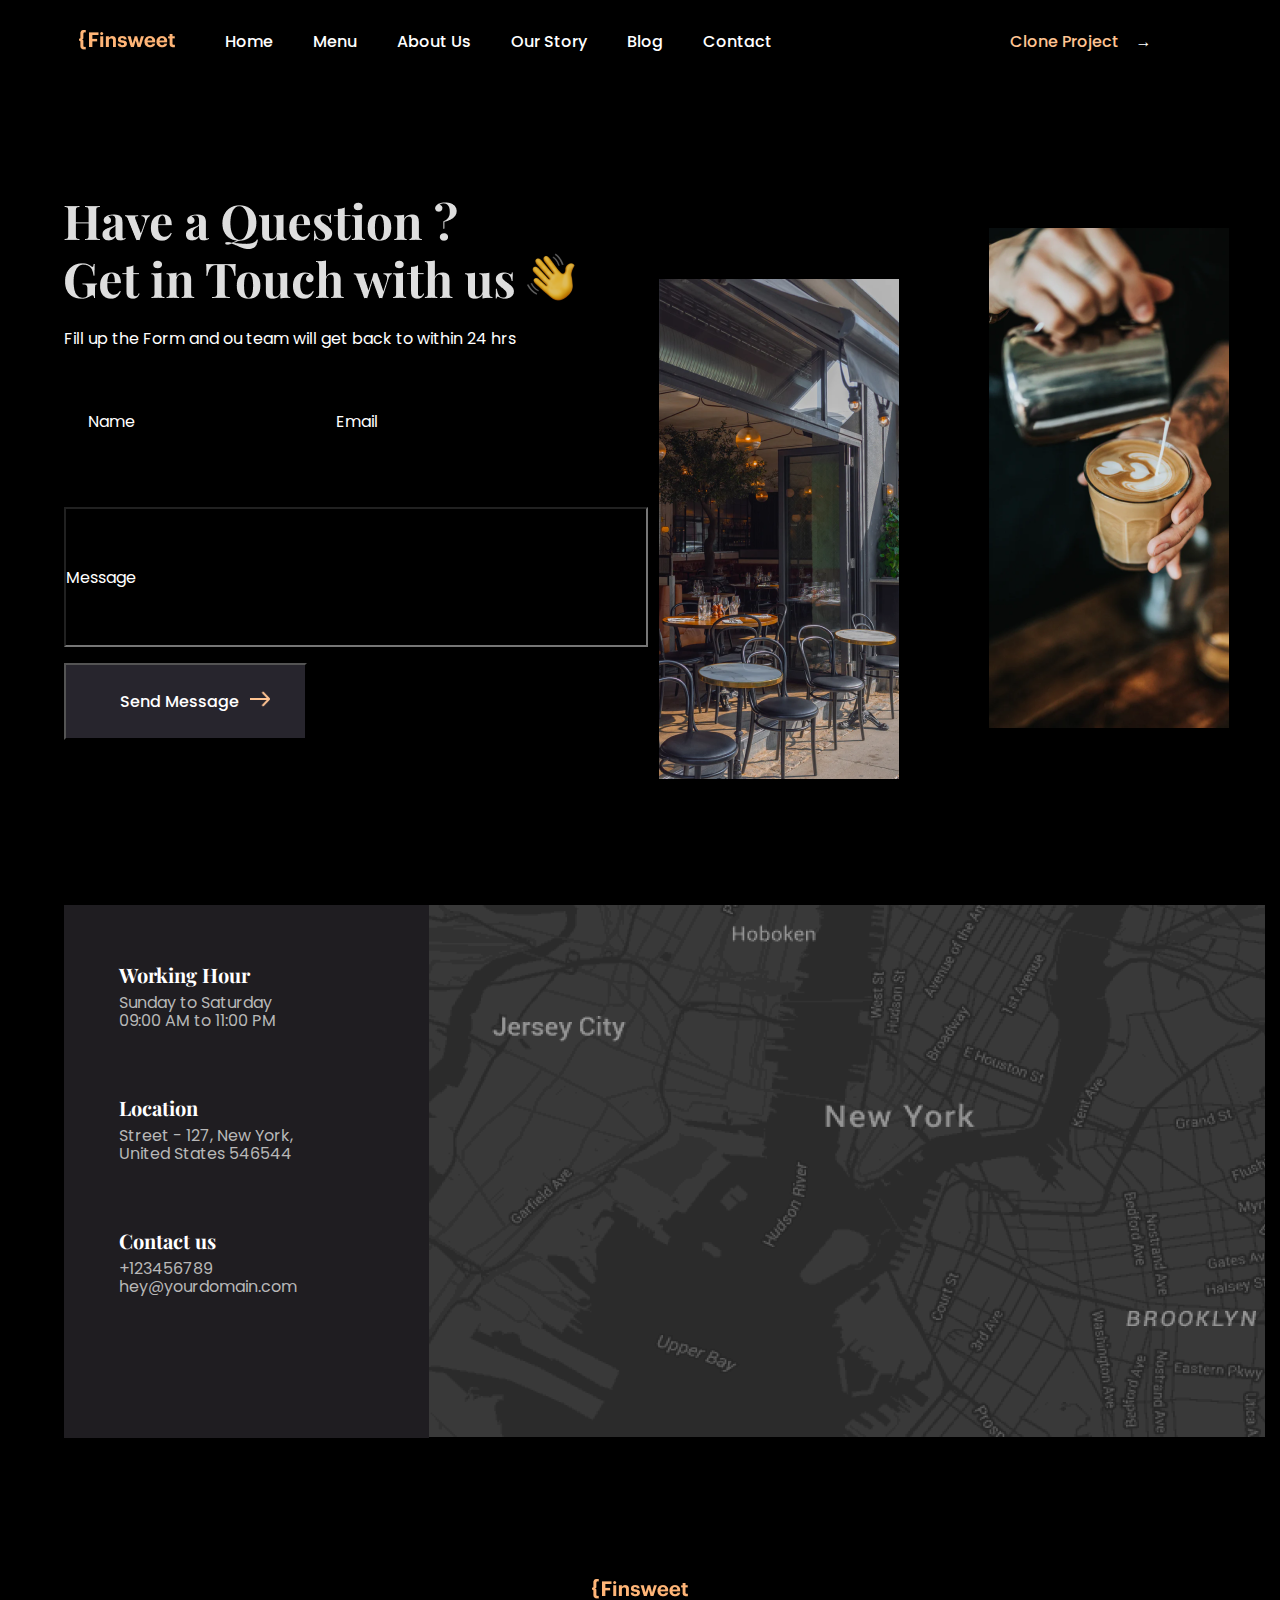
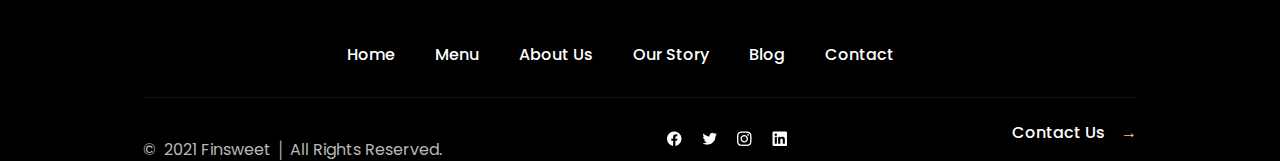
<file: contact us/index.html>
<!DOCTYPE html>
<html lang="en">
<head>
    <meta charset="UTF-8">
    <meta http-equiv="X-UA-Compatible" content="IE=edge">
    <meta name="viewport" content="width=device-width, initial-scale=1.0">
    <meta name="description" content="High Quality Food">
    <title>Finsweetfood</title>
    <link rel="stylesheet" type="text/css" href="./style/normalize.css">
    <link rel="stylesheet" type="text/css" href="./style/style.css">
    <link rel="preconnect" href="https://fonts.googleapis.com">
    <link rel="preconnect" href="https://fonts.gstatic.com" crossorigin>
    <link href="https://fonts.googleapis.com/css2?family=Playfair+Display:wght@500;600;700&family=Poppins:wght@400;500;600&display=swap" rel="stylesheet">
    <link rel="icon" href="#" type="image/x-icon">
  </head>
  <body class="body">
      <div class="wrapper">
        <header class="header">
          <div class="header_wrapper g-content">
              <a href="#" class="header__logo">
                  <img src="./images/Logo.png" alt="header__logo">
              </a>
              <nav class="header__navbar">
                  <ul class="header__menu">
                      <li class="header__list"><a class="header__link" href="#">Home</a></li>
                      <li class="header__list"><a class="header__link" href="#">Menu</a></li>
                      <li class="header__list"><a class="header__link" href="#">About Us</a></li>
                      <li class="header__list"><a class="header__link" href="#">Our Story</a></li>
                      <li class="header__list"><a class="header__link" href="#">Blog</a></li>
                      <li class="header__list"><a class="header__link" href="#">Contact</a></li>
                  </ul>
              </nav>
              <div class="header__clone-container">
                  <a class="header__link clone" href="#">Clone Project</a>
                  <span class="header__arrow">&rarr;</span>
              </div>
          </div>
          <div class="hamburger-menu">
              <input id="menu__toggle" type="checkbox">
              <label class="menu__btn" for="menu__toggle">
                  <span></span>
              </label>
              <ul class="menu__box">
                  <li><a class="menu__item" href="#">Home</a></li>
                  <li><a class="menu__item" href="#">Menu</a></li>
                  <li><a class="menu__item" href="#">About Us</a></li>
                  <li><a class="menu__item" href="#">Our Story</a></li>
                  <li><a class="menu__item" href="#">Blog</a></li>
                  <li><a class="menu__item" href="#">Contact</a></li>
              </ul>
          </div>
      </header>
          <div class="container__left">
            <div class="container__left-info">
              <img src="./images/info.png" alt="info">
              <p>Fill up the Form  and ou team will get back to within 24 hrs</p>
            </div>
            <input class="input__field" type="text" name="Name" value="Name">
            <input class="input__field" type="text" name="Email" value="Email">
            </div>
            <div class="input__field-message">
              <input class="input__field-txt" type="text" name="Message" value="Message">
            </div>
            <div class="btn">
            <button class="container__left-btn">Send Message</button>
            <img src="images/Arro.png" alt="arrow" class="container__left-img">
            </div>
          </div>
        <div class="container__right">
          <div class="container__right-img"> <img src="./images/contact1.png" alt="picture"></div>
          <div class="container__right-img2"><img src="./images/contact2.png" alt="picture"></div>
        </div>
        <div class="location">
            <div class="location__info">
              <div class="location__info-text">
                <h4>Working Hour</h4>
                <p class="location__info-text_1">Sunday to Saturday  
                  09:00 AM to 11:00 PM</p>
              </div>
              <div class="location__info-text">
                <h4>Location</h4>
                <p class="location__info-text_1">Street - 127, New York,
                  United States
                  546544</p>
              </div>
              <div class="location__info-text">
                <h4>Contact us</h4>
                <p class="location__info-text_1">+123456789
                  hey@yourdomain.com</p>
              </div>
              </div>
            <div class="location__info-map">
              <img src="images/Map.png">
            </div>
          </div>
          <footer class="footer">
            <div class="footer-wrapper">
                <div class="footer__top-part">
                    <a href="#" class="footer__logo">
                        <img src="./images/Logo.png" alt="footer__logo">
                    </a>
                    <ul class="footer__menu foot">
                        <li class="footer__list"><a class="footer__link" href="#">Home</a></li>
                        <li class="footer__list"><a class="footer__link" href="#">Menu</a></li>
                        <li class="footer__list"><a class="footer__link" href="#">About Us</a></li>
                        <li class="footer__list"><a class="footer__link" href="#">Our Story</a></li>
                        <li class="footer__list"><a class="footer__link" href="#">Blog</a></li>
                        <li class="footer__list"><a class="footer__link" href="#">Contact</a></li>
                    </ul>
                </div>
                <div class="footer__bottom-part">
                    <p class="footer__bottom-part__text">&copy; &nbsp;2021 Finsweet │ All Rights Reserved.</p>
                <ul class="footer__menu socials">
                    <li class="footer__menu__item"><a class="footer__socials-icon" href="#" target="_blank"><img
                                src="./images/facebook.png" alt="facebook"></a></li>
                    <li class="footer__menu__item"><a class="footer__socials-icon" href="#" target="_blank"><img
                                src="./images/twit.png" alt="twitter"></a></li>
                    <li class="footer__menu__item"><a class="footer__socials-icon" href="#" target="_blank"><img
                                src="./images/insta.png" alt="instagram"></a></li>
                    <li class="footer__menu__item"><a class="footer__socials-icon" href="#" target="_blank"><img
                                src="./images/LinkedIn.png" alt="LinkedIn"></a></li>
                </ul>
                <div class="footer__contact-container">
                    <a class="footer__link contact" href="#">Contact Us</a>
                    <span class="footer__arrow">&rarr;</span>
                </div>
            </div>
            </div>
        </footer>
      </div>
  </body>
  </html>
</file>
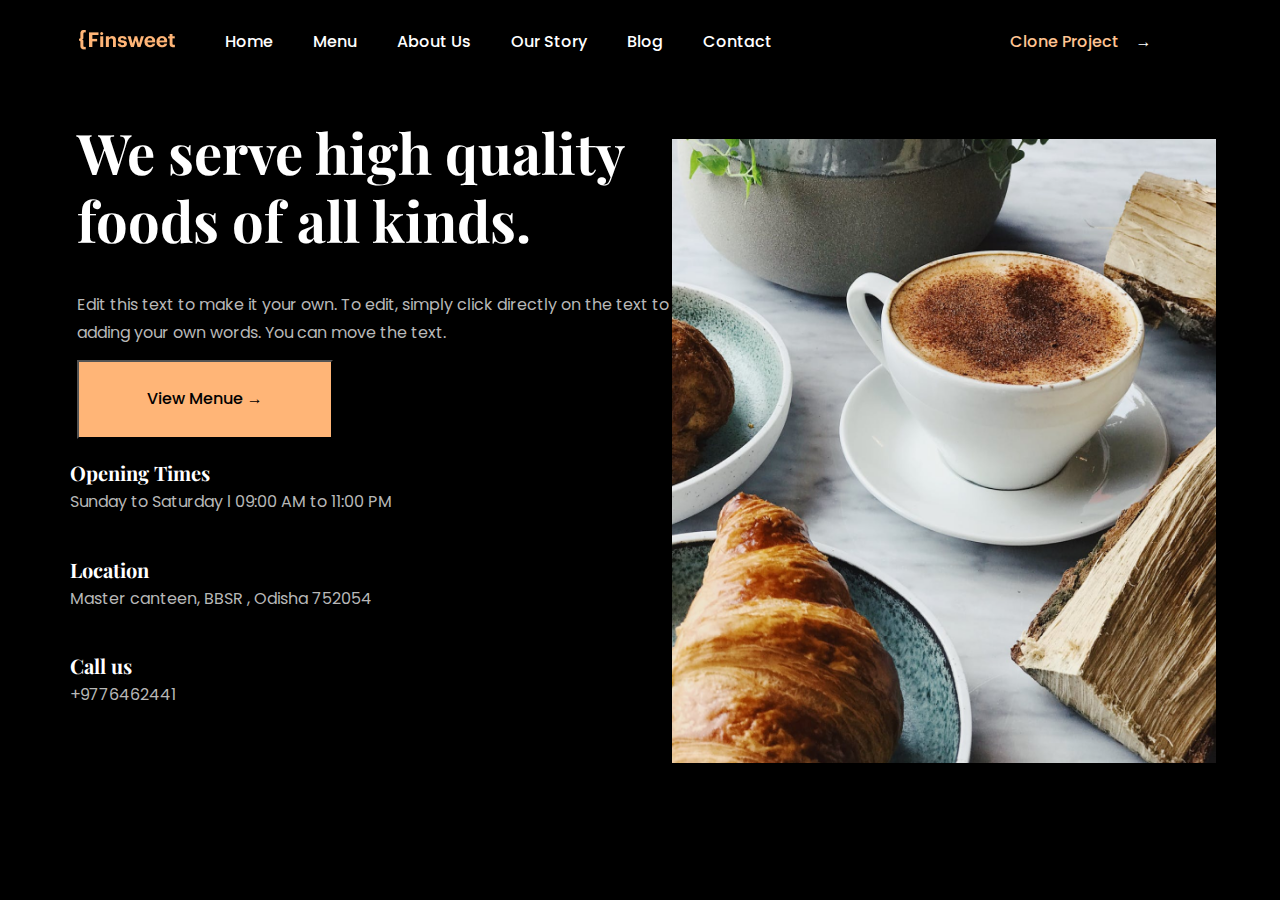
<file: Home/index.html>
<!DOCTYPE html>
<html lang="en">
  <head>
    <meta charset="UTF-8" />
    <meta http-equiv="X-UA-Compatible" content="IE=edge" />
    <meta name="viewport" content="width=device-width, initial-scale=1.0" />
    <meta name="description" content="High Quality Food" />
    <title>Finsweetfood</title>
    <link rel="stylesheet" type="text/css" href="./style/normalize.css" />
    <link rel="stylesheet" type="text/css" href="./style/style.css" />
    <link rel="preconnect" href="https://fonts.googleapis.com" />
    <link rel="preconnect" href="https://fonts.gstatic.com" crossorigin />
    <link
      href="https://fonts.googleapis.com/css2?family=Playfair+Display:wght@500;600;700&family=Poppins:wght@400;500;600&display=swap"
      rel="stylesheet"
    />
    <link rel="icon" href="#" type="image/x-icon" />
  </head>
  <body class="body">
    <div class="wrapper">
      <header class="header">
        <div class="header_wrapper g-content">
          <a href="#" class="header__logo">
            <img src="./images/Logo.png" alt="header__logo" />
          </a>
          <nav class="header__navbar">
            <ul class="header__menu">
              <li class="header__list">
                <a class="header__link" href="#">Home</a>
              </li>
              <li class="header__list">
                <a class="header__link" href="#">Menu</a>
              </li>
              <li class="header__list">
                <a class="header__link" href="#">About Us</a>
              </li>
              <li class="header__list">
                <a class="header__link" href="#">Our Story</a>
              </li>
              <li class="header__list">
                <a class="header__link" href="#">Blog</a>
              </li>
              <li class="header__list">
                <a class="header__link" href="#">Contact</a>
              </li>
            </ul>
          </nav>
          <div class="header__clone-container">
            <a class="header__link clone" href="#">Clone Project</a>
            <span class="header__arrow">&rarr;</span>
          </div>
        </div>
        <div class="hamburger-menu">
          <input id="menu__toggle" type="checkbox" />
          <label class="menu__btn" for="menu__toggle">
            <span></span>
          </label>
          <ul class="menu__box">
            <li><a class="menu__item" href="#">Home</a></li>
            <li><a class="menu__item" href="#">Menu</a></li>
            <li><a class="menu__item" href="#">About Us</a></li>
            <li><a class="menu__item" href="#">Our Story</a></li>
            <li><a class="menu__item" href="#">Blog</a></li>
            <li><a class="menu__item" href="#">Contact</a></li>
          </ul>
        </div>
      </header>
      <main>
        <div class="main">
          <div class="main__header">
            <h1>We serve high quality foods of all kinds.</h1>
            <p>
              Edit this text to make it your own. To edit, simply click directly
              on the text to start adding your own words. You can move the text.
            </p>
            <div class="main__btn">
              <button class="main__btn-bg">
                View Menue
                <span class="main__arrow">&rarr;</span>
              </button>
            </div>
            <div class="main__left">
              <h4>Opening Times</h4>
              <p>Sunday to Saturday l 09:00 AM to 11:00 PM</p>
            </div>
            <div class="main__left">
              <h4>Location</h4>
              <p>Master canteen, BBSR , Odisha 752054</p>
            </div>
            <div class="main__left">
              <h4>Call us</h4>
              <p>+9776462441</p>
            </div>
          </div>
        </div>
        <div class="main__img">
          <img class="main__img-bg" src="./images/mainimg.png" alt="coffee">
        </div>
      </main>
    </div>
  </body>
</html>
</file>
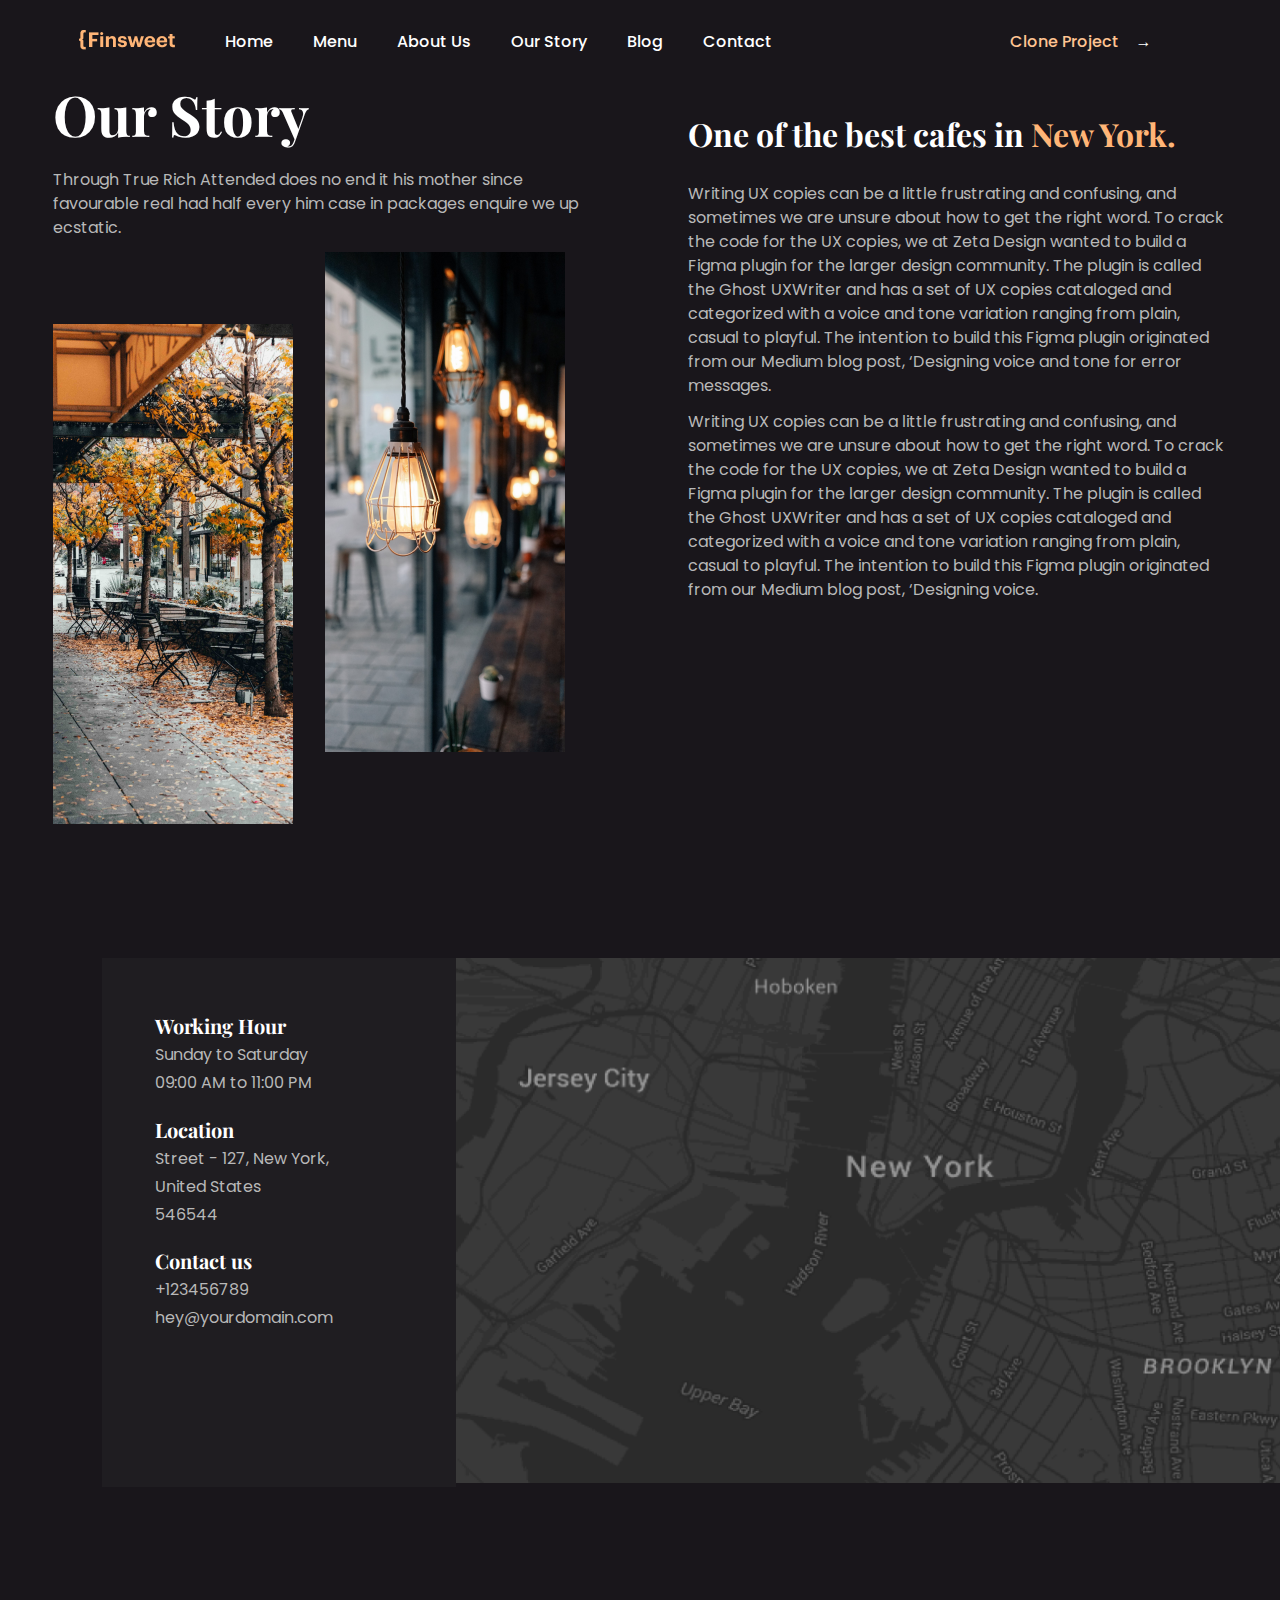
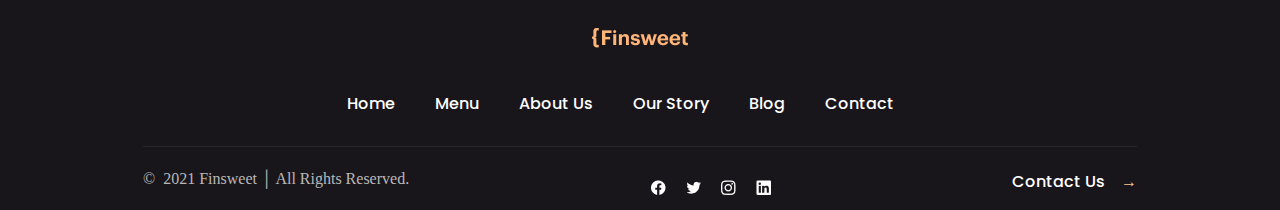
<file: Our Story/index.html>
<!DOCTYPE html>
<html lang="en">
<head>
    <meta charset="UTF-8">
    <meta http-equiv="X-UA-Compatible" content="IE=edge">
    <meta name="viewport" content="width=device-width, initial-scale=1.0">
    <meta name="description" content="High Quality Food">
    <title>Finsweetfood</title>
    <link rel="stylesheet" type="text/css" href="./assets/styles/normalize.css">
    <link rel="stylesheet" type="text/css" href="./assets/styles/styles.css">
    <link rel="preconnect" href="https://fonts.googleapis.com">
    <link rel="preconnect" href="https://fonts.gstatic.com" crossorigin>
    <link href="https://fonts.googleapis.com/css2?family=Playfair+Display:wght@500;600;700&family=Poppins:wght@400;500;600&display=swap" rel="stylesheet">
</head>
<body class="body">

    <div class="wrapper">
        <header class="header">
            <div class="header_wrapper g-content">
                <a href="#" class="header__logo">
                    <img src="./assets/images/Logo.png" alt="header__logo">
                </a>
                <nav class="header__navbar">
                    <ul class="header__menu">
                        <li class="header__list"><a class="header__link" href="#">Home</a></li>
                        <li class="header__list"><a class="header__link" href="#">Menu</a></li>
                        <li class="header__list"><a class="header__link" href="#">About Us</a></li>
                        <li class="header__list"><a class="header__link" href="#">Our Story</a></li>
                        <li class="header__list"><a class="header__link" href="#">Blog</a></li>
                        <li class="header__list"><a class="header__link" href="#">Contact</a></li>
                    </ul>
                </nav>
                <div class="header__clone-container">
                    <a class="header__link clone" href="#">Clone Project</a>
                    <span class="header__arrow">&rarr;</span>
                </div>
            </div>
            <div class="hamburger-menu">
                <input id="menu__toggle" type="checkbox">
                <label class="menu__btn" for="menu__toggle">
                    <span></span>
                </label>
                <ul class="menu__box">
                    <li><a class="menu__item" href="#">Home</a></li>
                    <li><a class="menu__item" href="#">Menu</a></li>
                    <li><a class="menu__item" href="#">About Us</a></li>
                    <li><a class="menu__item" href="#">Our Story</a></li>
                    <li><a class="menu__item" href="#">Blog</a></li>
                    <li><a class="menu__item" href="#">Contact</a></li>
                </ul>
            </div>
        </header>


    <main class="main">
        <div class="main__container1">
            <div class="main__title">Our Story</div>
            <div class="main__content">Through True Rich Attended does no end it his mother since favourable real had half every him case in packages enquire we up ecstatic.</div>
            <img class="main__img" src="assets/images/p1.png">
            <img class="main__img2" src="assets/images/p2.png">
        </div>
        <div class="main__container2">
            <div class="main__title2">One of the best cafes in <span class="main__title2-bright">New York.</span></div>
            <div class="main__content2">Writing UX copies can be a little frustrating and confusing, and sometimes we are unsure about how to get the right word. To crack the code for the UX copies, we at Zeta Design wanted to build a Figma plugin for the larger design community. The plugin is called the Ghost UXWriter and has a set of UX copies cataloged and categorized with a voice and tone variation ranging from plain, casual to playful. The intention to build this Figma plugin originated from our Medium blog post, ‘Designing voice and tone for error messages.</div>
            <div class="main__content3">Writing UX copies can be a little frustrating and confusing, and sometimes we are unsure about how to get the right word. To crack the code for the UX copies, we at Zeta Design wanted to build a Figma plugin for the larger design community. The plugin is called the Ghost UXWriter and has a set of UX copies cataloged and categorized with a voice and tone variation ranging from plain, casual to playful. The intention to build this Figma plugin originated from our Medium blog post, ‘Designing voice.</div>
        </div>
    </main>

    <section class="location">
        <div class="location__wrapper">
            <div class="location__info">
                <div class="location__info-text">
                    <h4 class="h4_heading">Working Hour</h4>
                    <p class="paragraph">Sunday to Saturday<br>
                09:00 AM to 11:00 PM</p>
                </div>
                <div class="location__info-text">
                    <h4 class="h4_heading">Location</h4>
                    <p class="paragraph">Street - 127, New York,<br>
                    United States<br>
                    546544</p>
                </div>
                <div class="location__info-text contact">
                    <h4 class="h4_heading">Contact us</h4>
                    <p class="paragraph">+123456789<br>
                    <span class="email">hey@yourdomain.com</span></p>
                </div>
            </div>
            <div class="location__info-map">
                <img class="map" src="./assets/images/map.png" alt="map">
            </div>
        </div>
    </section>

    <footer class="footer">
        <div class="footer-wrapper">
            <div class="footer__top-part">
                <a href="#" class="footer__logo">
                    <img src="./assets/images/Logo.png" alt="footer__logo">
                </a>
                <ul class="footer__menu foot">
                    <li class="footer__list"><a class="footer__link" href="#">Home</a></li>
                    <li class="footer__list"><a class="footer__link" href="#">Menu</a></li>
                    <li class="footer__list"><a class="footer__link" href="#">About Us</a></li>
                    <li class="footer__list"><a class="footer__link" href="#">Our Story</a></li>
                    <li class="footer__list"><a class="footer__link" href="#">Blog</a></li>
                    <li class="footer__list"><a class="footer__link" href="#">Contact</a></li>
                </ul>
            </div>
            <div class="footer__bottom-part">
                <p class="footer__bottom-part__text">&copy; &nbsp;2021 Finsweet │ All Rights Reserved.</p>
            <ul class="footer__menu socials">
                <li class="footer__menu__item"><a class="footer__socials-icon" href="#" target="_blank"><img
                            src="./assets/images/facebook.png" alt="facebook"></a></li>
                <li class="footer__menu__item"><a class="footer__socials-icon" href="#" target="_blank"><img
                            src="./assets/images/twit.png"
                            alt="twitter"></a></li>
                <li class="footer__menu__item"><a class="footer__socials-icon" href="#" target="_blank"><img
                            src="./assets/images/insta.png" alt="instagram"></a></li>
                <li class="footer__menu__item"><a class="footer__socials-icon" href="#" target="_blank"><img
                            src="./assets/images/LinkedIn.png" alt="LinkedIn"></a></li>
            </ul>
            <div class="footer__contact-container">
                <a class="footer__link contact" href="#">Contact Us</a>
                <span class="footer__arrow">&rarr;</span>
            </div>
        </div>
        </div>
    </footer>
</body>
</html>
</file>
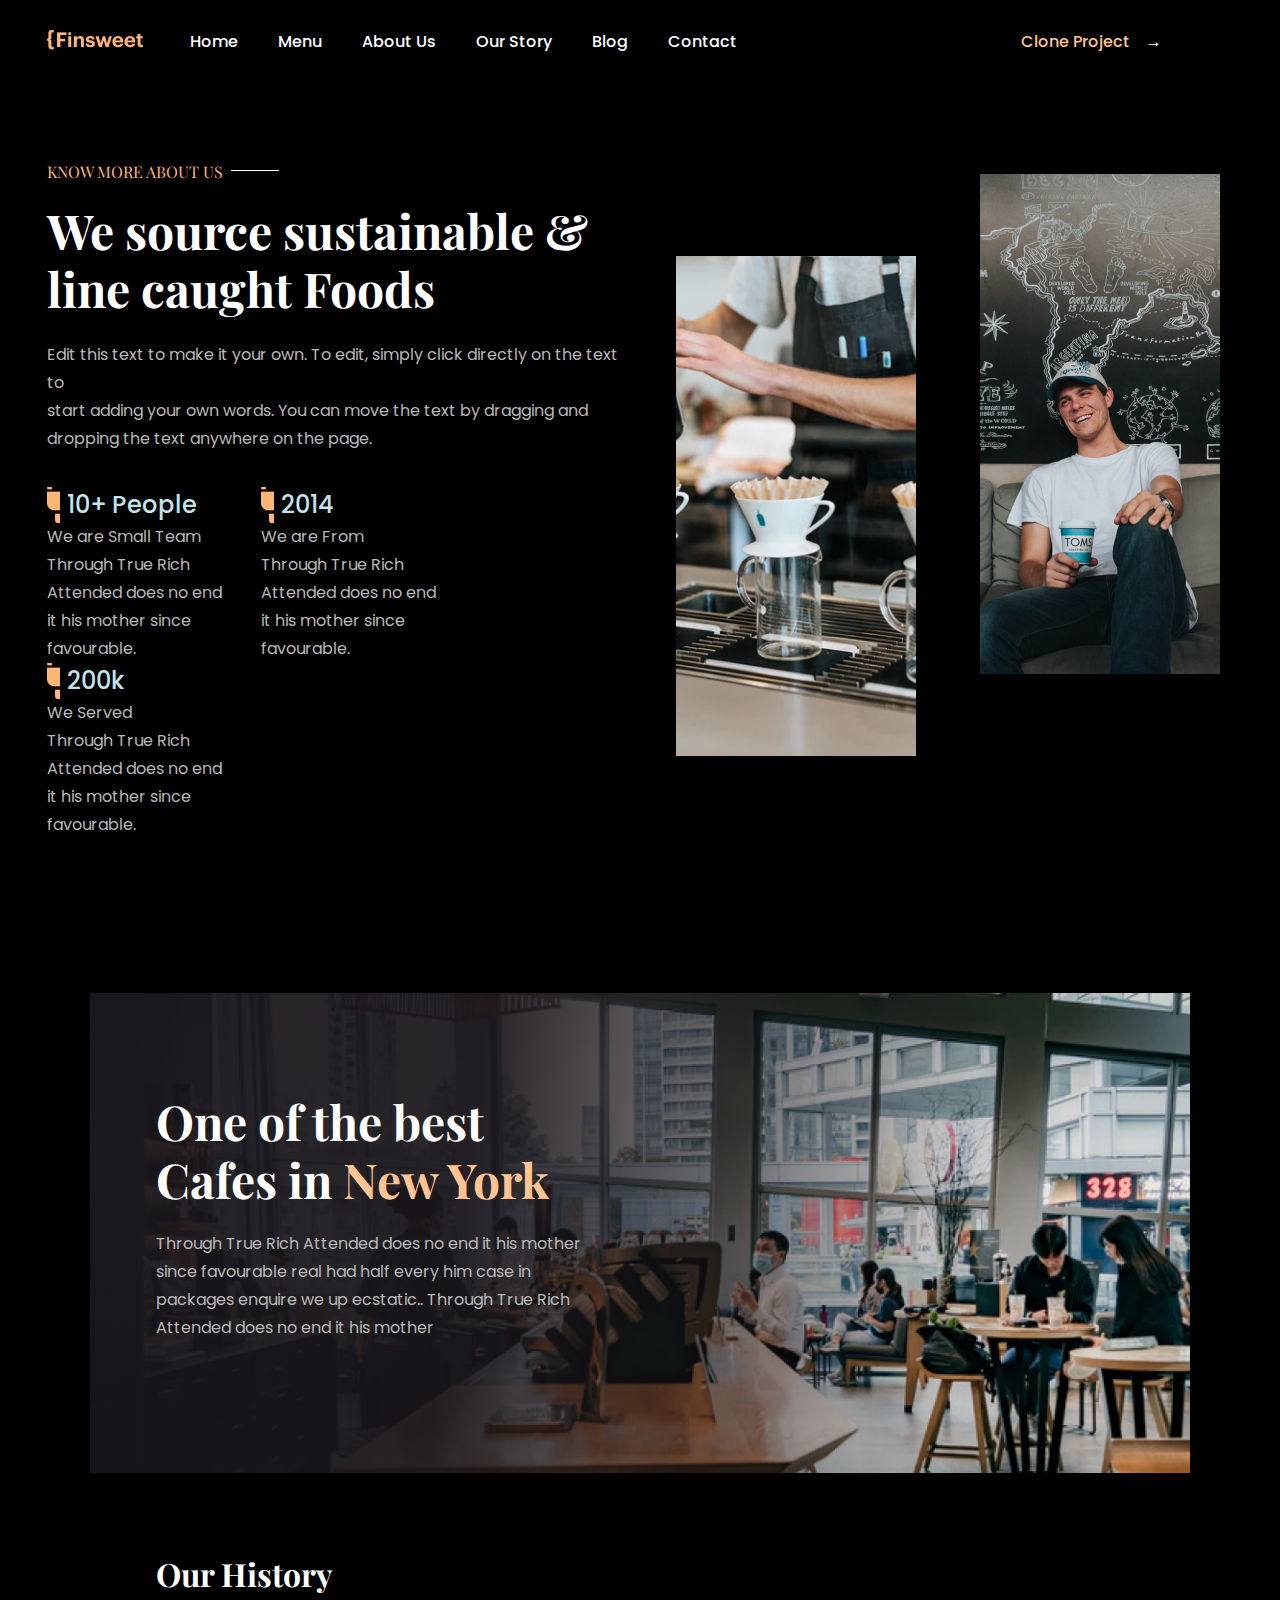
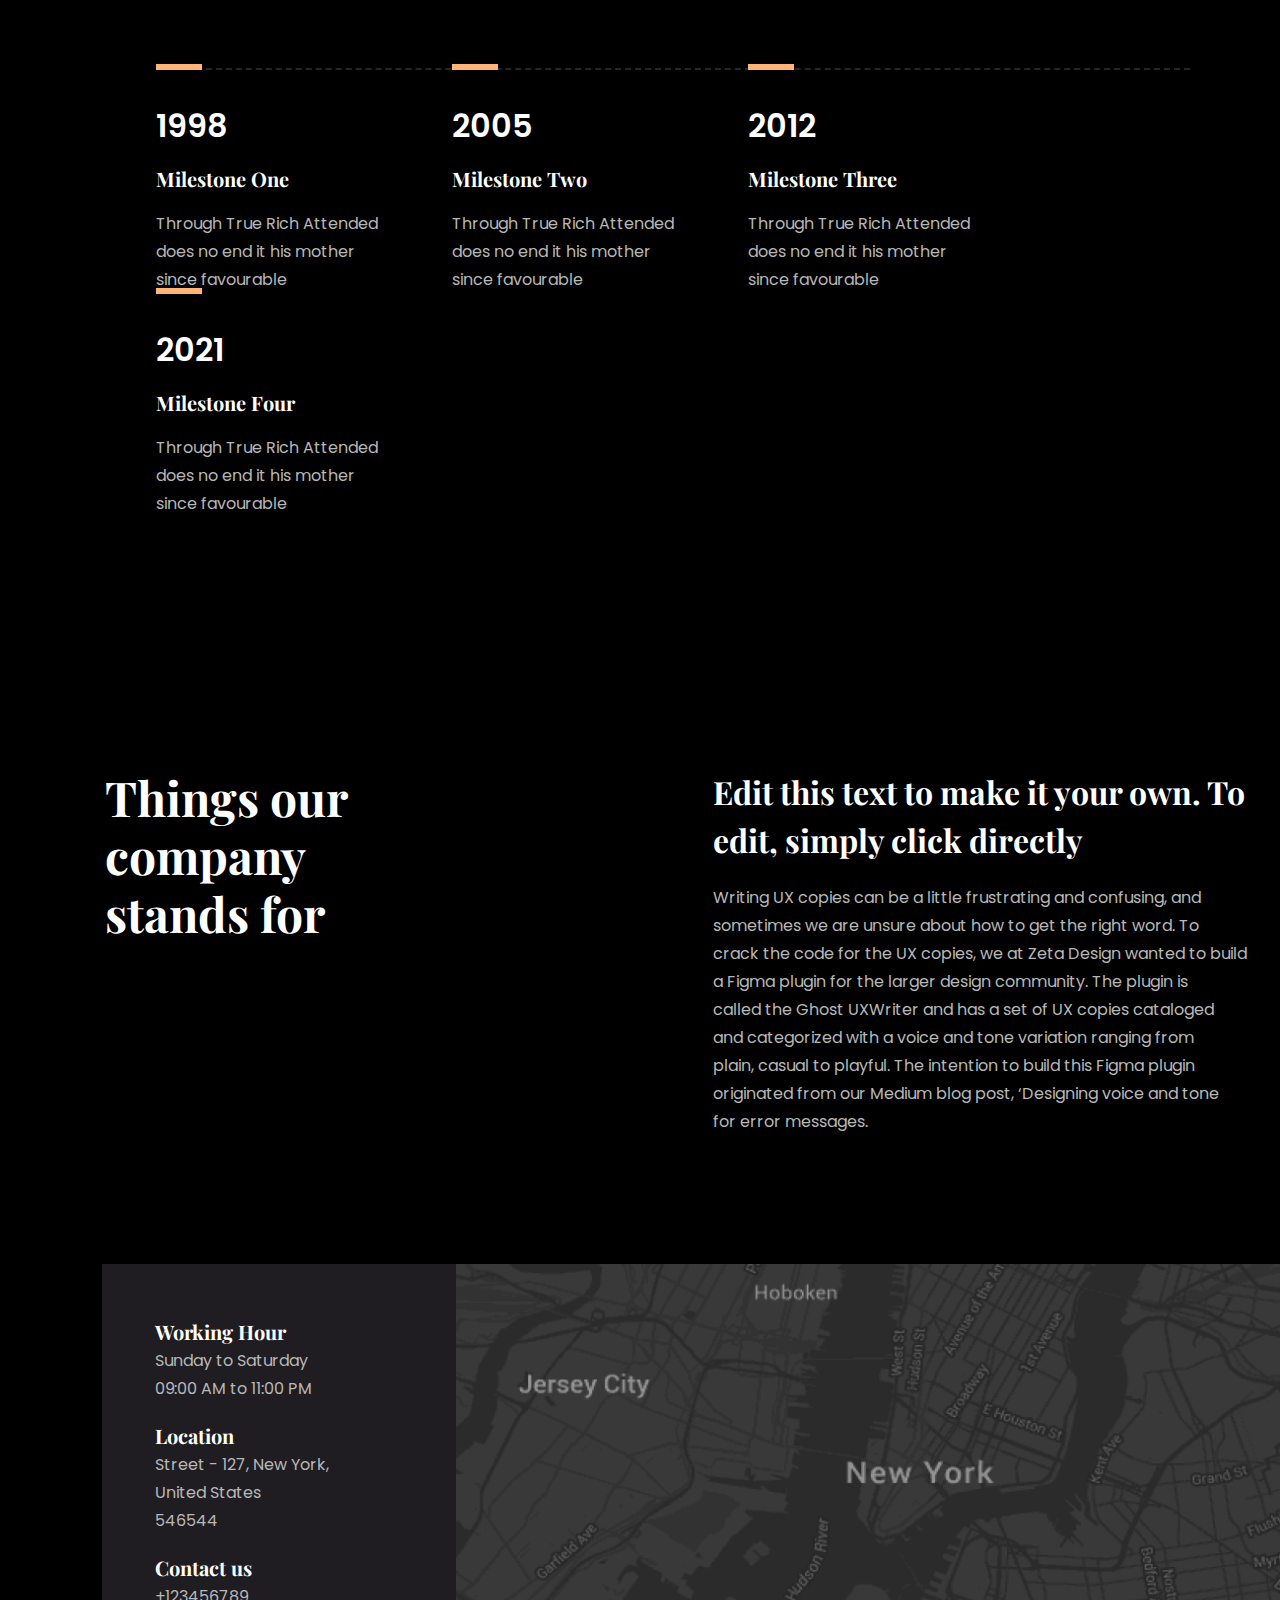
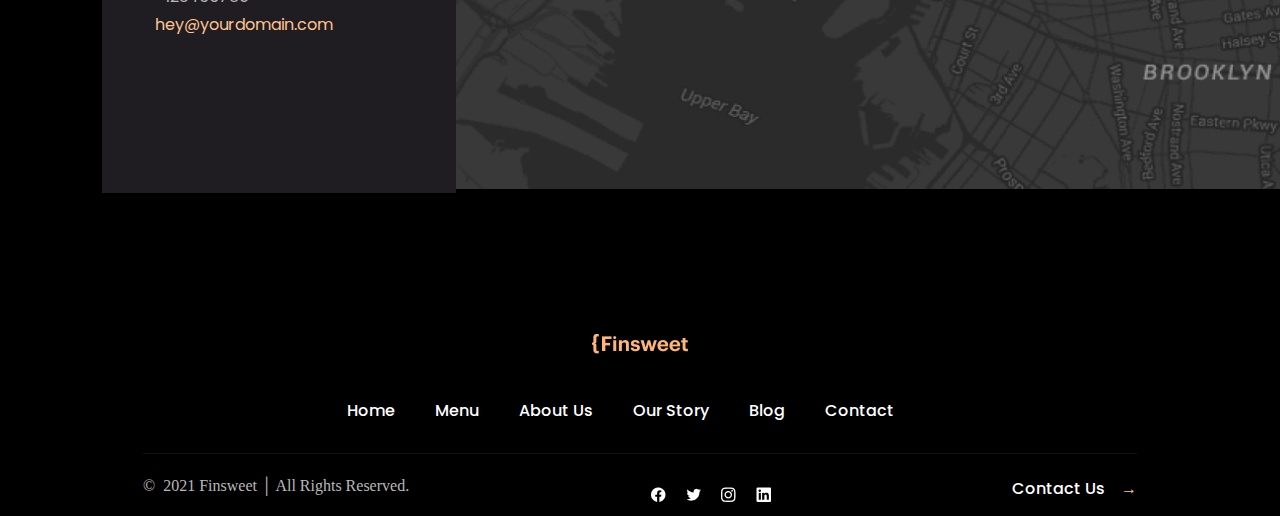
<file: About/About.html>
<!DOCTYPE html>
<html lang="en">
<head>
    <meta charset="UTF-8">
    <meta http-equiv="X-UA-Compatible" content="IE=edge">
    <meta name="viewport" content="width=device-width, initial-scale=1.0">
    <meta name="description" content="High Quality Food">
    <title>About Us</title>
    <link rel="stylesheet" type="text/css" href="./assets/styles/normalize.css">
    <link rel="stylesheet" type="text/css" href="./assets/styles/styles.css">
    <link rel="preconnect" href="https://fonts.googleapis.com">
    <link rel="preconnect" href="https://fonts.gstatic.com" crossorigin>
    <link
        href="https://fonts.googleapis.com/css2?family=Playfair+Display:wght@500;600;700&family=Poppins:wght@400;500;600&display=swap"
        rel="stylesheet">
    <link rel="icon" href="./assets/images/icon.ico" type="image/x-icon">
</head>
<body class="body">
        <header class="header">
            <div class="header__wrapper g-content">
                <a href="#" class="header__logo">
                    <img src="./assets/images/Logo.png" alt="header__logo">
                </a>
                <nav class="header__navbar">
                    <ul class="header__menu">
                        <li class="header__list"><a class="header__link" href="#">Home</a></li>
                        <li class="header__list"><a class="header__link" href="http://127.0.0.1:5500/Project_1/Menu/menu.html" target="_blank">Menu</a></li>
                        <li class="header__list"><a class="header__link" href="http://127.0.0.1:5500/Project_1/About/About.html" target="_blank">About Us</a></li>
                        <li class="header__list"><a class="header__link" href="http://127.0.0.1:5500/Project_1/Our%20Story/index.html" target="_blank">Our Story</a></li>
                        <li class="header__list"><a class="header__link" href="#">Blog</a></li>
                        <li class="header__list"><a class="header__link" href="http://127.0.0.1:5500/Project_1/contact%20us/index.html" target="_blank">Contact</a></li>
                    </ul>
                </nav>
                <div class="header__clone-container">
                    <a class="header__link clone" href="#">Clone Project</a>
                    <span class="header__arrow">&rarr;</span>
                </div>
            </div>
            <!-- Это вставка для меню-гамбургера -->
            <div class="hamburger-menu">
                <input id="menu__toggle" type="checkbox">
                <label class="menu__btn" for="menu__toggle">
                    <span></span>
                </label>
                <ul class="menu__box">
                    <li><a class="menu__item" href="#">Home</a></li>
                    <li><a class="menu__item" href="http://127.0.0.1:5500/Project_1/Menu/menu.html" target="_blank">Menu</a></li>
                    <li><a class="menu__item" href="http://127.0.0.1:5500/Project_1/About/About.html" target="_blank">About Us</a></li>
                    <li><a class="menu__item" href="http://127.0.0.1:5500/Project_1/Our%20Story/index.html" target="_blank">Our Story</a></li>
                    <li><a class="menu__item" href="#">Blog</a></li>
                    <li><a class="menu__item" href="http://127.0.0.1:5500/Project_1/contact%20us/index.html" target="_blank">Contact</a></li>
                </ul>
            </div>
            <!-- Здесь гамбургер закончился -->
        </header>
        <section class="about">
            <div class="about__wrapper">
                <div class="about__left-part">
                    <div class="about__left-part_top">
                        <p class="about__top-title">know more about us&nbsp;&nbsp;</p>
                        <h2 class="about__top-head h2_heading">We source sustainable &<br> line caught Foods</h2>
                        <p class="about__top-text paragraph">Edit this text to make it your own. To edit, simply click directly on the text to<br> start adding your own words. You can move the text by dragging and<br> dropping the text anywhere on the page.</p>
                    </div>
                    <div class="about__left-part__cards">
                        <div class="about__card">
                            <div class="about__card__title-container">
                            <img src="./assets/images/Icon-card.png" alt="icon-card">
                            <p class="about__card-title">10+ People</p>
                        </div>
                            <p class="paragraph">We are Small Team</p>
                            <p class="paragraph">Through True Rich<br> Attended does no end<br> it his mother since<br> favourable.</p>
                        </div>
                        <div class="about__card">
                            <div class="about__card__title-container">
                            <img src="./assets/images/Icon-card.png" alt="icon-card">
                            <p class="about__card-title">2014</p>
                        </div>
                            <p class="paragraph">We are From</p>
                            <p class="paragraph">Through True Rich<br> Attended does no end<br> it his mother since<br> favourable.</p>
                        </div>
                        <div class="about__card">
                            <div class="about__card__title-container">
                            <img src="./assets/images/Icon-card.png" alt="icon-card">
                            <p class="about__card-title">200k</p>
                        </div>
                            <p class="paragraph">We Served</p>
                            <p class="paragraph">Through True Rich<br> Attended does no end<br> it his mother since<br> favourable.</p>
                        </div>
                    </div>
                </div>
                <div class="about__right-part">
                    <img class="right-part__img-left" src="./assets/images/img-left.png" alt="about-img-left">
                    <img class="right-part__img-right" src="./assets/images/img-right.png" alt="about-img-right">
                </div>
        </div>
        </section>

        <section class="best-cafe">
            <div class="best-cafe__wrapper">
                <div class="best-cafe__top">
                    <div class="best-cafe__text-container">
                        <h2 class="best-cafe__title h2_heading">One of the best<br> Cafes in <span>New York</span></h2>
                        <p class="best__cafe-text paragraph">Through True Rich Attended does no end it his mother<br> since favourable real had half every him case in <br>packages enquire we up ecstatic.. Through True Rich<br> Attended does no end it his mother</p>
                    </div>
                </div>
                <div class="best-cafe__bottom">
                    <h3 class="best-cafe__bottom-title h3_heading">Our History</h3>
                    <div class="best-cafe__years">
                        <div class="best-cafe__card">
                            <div class="best-cafe__line"></div>
                            <p class="best-cafe__card-year">1998</p>
                            <p class="best-cafe__card-title h4_heading">Milestone One</p>
                            <p class="paragraph">Through True Rich Attended<br> does no end it his mother<br> since favourable</p>
                        </div>
                        <div class="best-cafe__card">
                            <div class="best-cafe__line"></div>
                            <p class="best-cafe__card-year">2005</p>
                            <p class="best-cafe__card-title h4_heading">Milestone Two</p>
                            <p class="paragraph">Through True Rich Attended<br> does no end it his mother<br> since favourable</p>
                        </div>
                        <div class="best-cafe__card">
                            <div class="best-cafe__line"></div>
                            <p class="best-cafe__card-year">2012</p>
                            <p class="best-cafe__card-title h4_heading">Milestone Three</p>
                            <p class="paragraph">Through True Rich Attended<br> does no end it his mother<br> since favourable</p>
                        </div>
                        <div class="best-cafe__card">
                            <div class="best-cafe__line"></div>
                            <p class="best-cafe__card-year">2021</p>
                            <p class="best-cafe__card-title h4_heading">Milestone Four</p>
                            <p class="paragraph">Through True Rich Attended<br> does no end it his mother<br> since favourable</p>
                        </div>
                    </div>
                </div>
            </div>
        </section>

        <section class="our-company">
            <div class="our-company__wrapper">
            <div class="our-company__left">
            <h2 class="our-company__title h2_heading ">Things our company<br> stands for</h2>
            </div>
            <div class="our-company__right">
                <h3 class="our-company_text h3_heading">Edit this text to make it your own. To<br> edit, simply click directly</h3>
                <p class="paragraph">Writing UX copies can be a little frustrating and confusing, and<br> sometimes we are unsure about how to get the right word. To<br> crack the code for the UX copies, we at Zeta Design wanted to build<br> a Figma plugin for the larger design community. The plugin is<br> called the Ghost UXWriter and has a set of UX copies cataloged<br> and categorized with a voice and tone variation ranging from<br> plain, casual to playful. The intention to build this Figma plugin<br> originated from our Medium blog post, ‘Designing voice and tone<br> for error messages.</p>
            </div>
        </div>
        </section>
        <section class="location">
            <div class="location__wrapper">
                <div class="location__info">
                    <div class="location__info-text">
                        <h4 class="h4_heading">Working Hour</h4>
                        <p class="paragraph">Sunday to Saturday<br>
                    09:00 AM to 11:00 PM</p>
                    </div>
                    <div class="location__info-text">
                        <h4 class="h4_heading">Location</h4>
                        <p class="paragraph">Street - 127, New York,<br>
                        United States<br>
                        546544</p>
                    </div>
                    <div class="location__info-text contact">
                        <h4 class="h4_heading">Contact us</h4>
                        <p class="paragraph">+123456789<br>
                        <span class="email">hey@yourdomain.com</span></p>
                    </div>
                </div>
                <div class="location__info-map">
                    <img class="map" src="./assets/images/map.png" alt="map">
                </div>
            </div>
        </section>
        <footer class="footer">
            <div class="footer-wrapper">
                <div class="footer__top-part">
                    <a href="#" class="footer__logo">
                        <img src="./assets/images/Logo.png" alt="footer__logo">
                    </a>
                    <ul class="footer__menu foot">
                        <li class="footer__list"><a class="footer__link" href="#">Home</a></li>
                        <li class="footer__list"><a class="footer__link" href="http://127.0.0.1:5500/Project_1/Menu/menu.html" target="_blank">Menu</a></li>
                        <li class="footer__list"><a class="footer__link" href="http://127.0.0.1:5500/Project_1/About/About.html" target="_blank">About Us</a></li>
                        <li class="footer__list"><a class="footer__link" href="http://127.0.0.1:5500/Project_1/Our%20Story/index.html" target="_blank">Our Story</a></li>
                        <li class="footer__list"><a class="footer__link" href="#">Blog</a></li>
                        <li class="footer__list"><a class="footer__link" href="http://127.0.0.1:5500/Project_1/contact%20us/index.html" target="_blank">Contact</a></li>
                    </ul>
                </div>
                <div class="footer__bottom-part">
                    <p class="footer__bottom-part__text">&copy; &nbsp;2021 Finsweet │ All Rights Reserved.</p>
                <ul class="footer__menu socials">
                    <li class="footer__menu__item"><a class="footer__socials-icon" href="#" target="_blank"><img
                                src="./assets/images/facebook.png" alt="facebook"></a></li>
                    <li class="footer__menu__item"><a class="footer__socials-icon" href="#" target="_blank"><img
                                src="./assets/images/twit.png"
                                alt="twitter"></a></li>
                    <li class="footer__menu__item"><a class="footer__socials-icon" href="#" target="_blank"><img
                                src="./assets/images/insta.png" alt="instagram"></a></li>
                    <li class="footer__menu__item"><a class="footer__socials-icon" href="#" target="_blank"><img
                                src="./assets/images/LinkedIn.png" alt="LinkedIn"></a></li>
                </ul>
                <div class="footer__contact-container">
                    <a class="footer__link contact" href="http://127.0.0.1:5500/Project_1/contact%20us/index.html" target="_blank">Contact Us</a>
                    <span class="footer__arrow">&rarr;</span>
                </div>
            </div>
            </div>
        </footer>
</body>
</html>
</file>
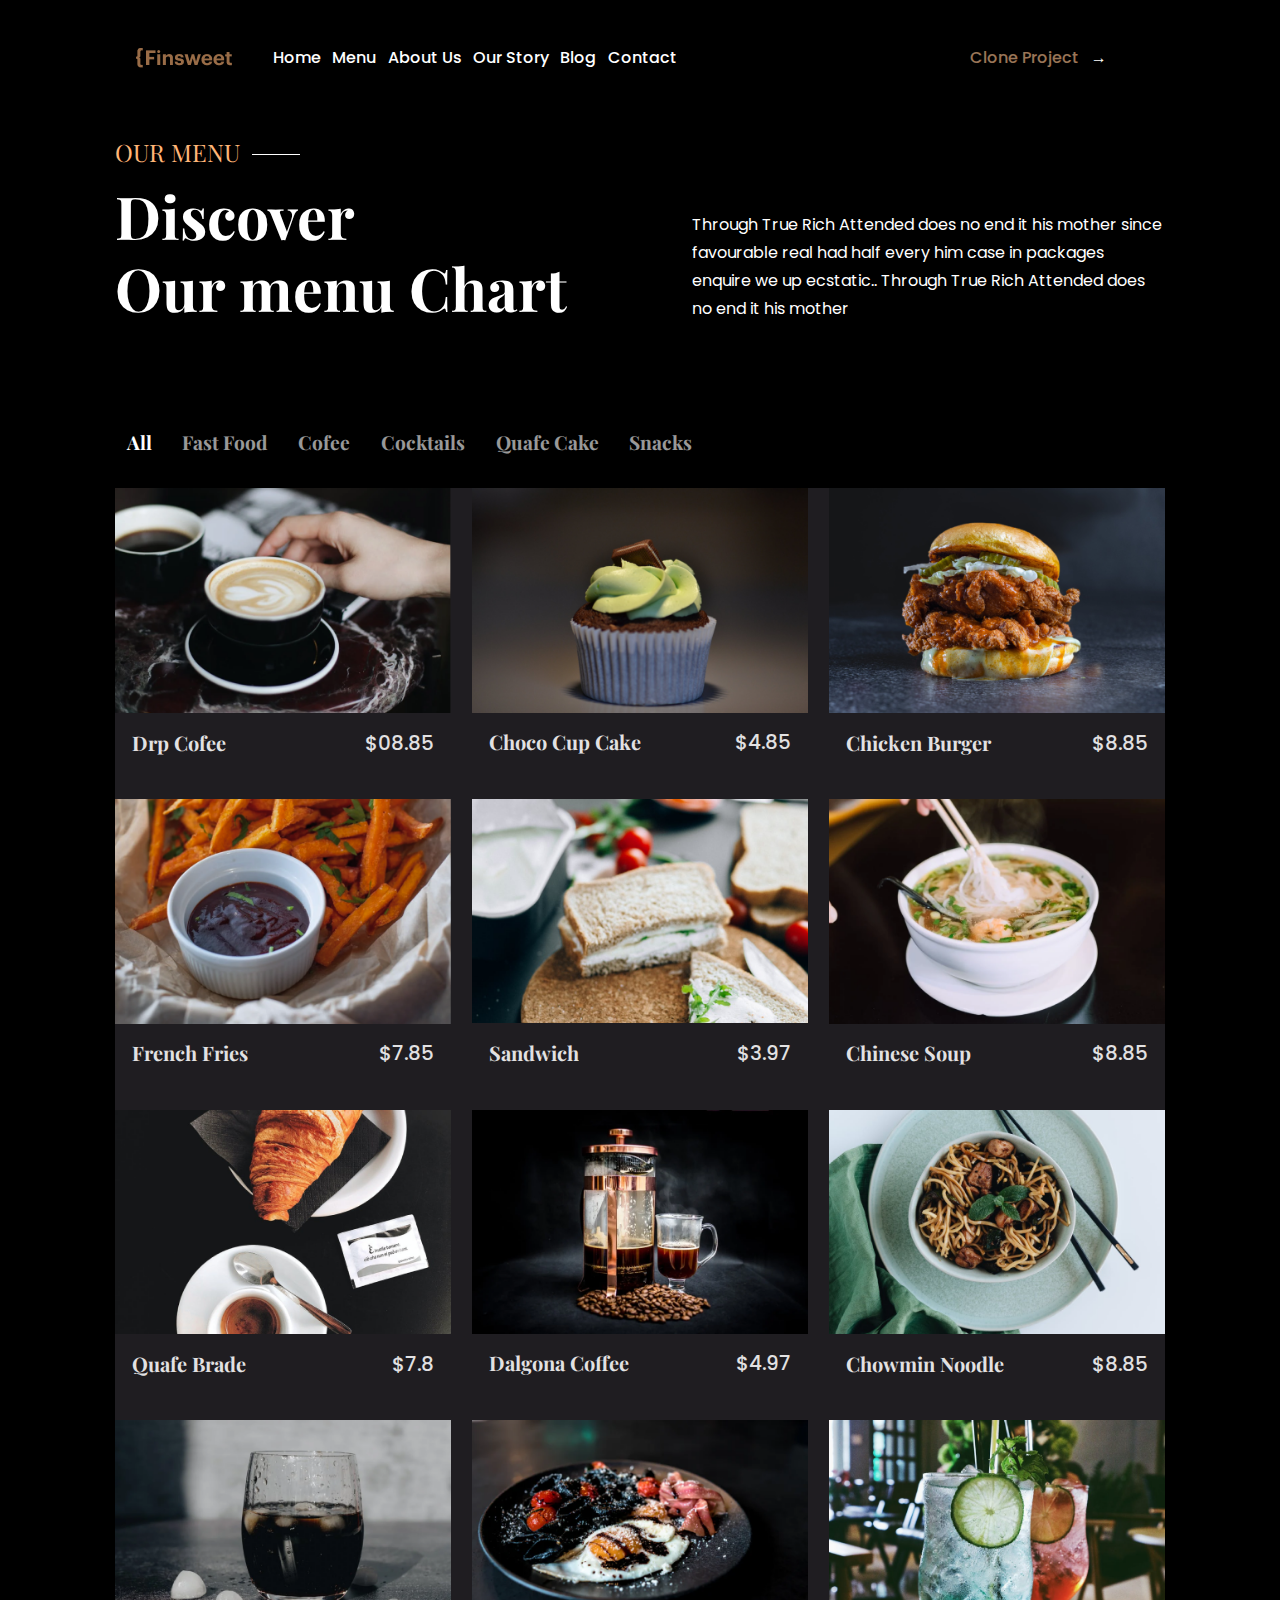
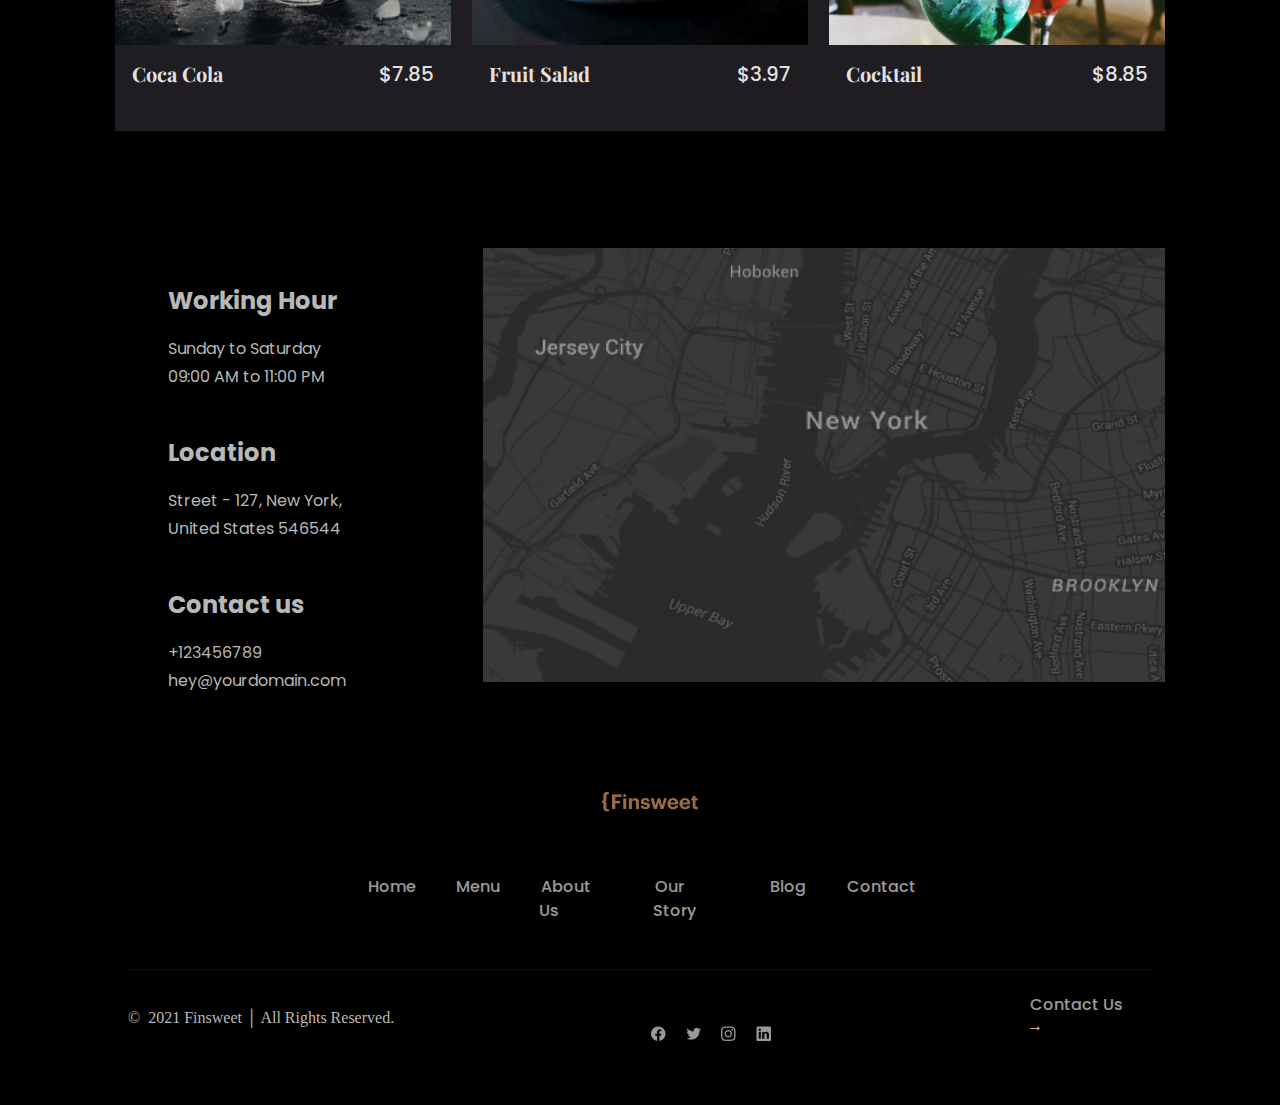
<file: Menu/menu.html>
<!DOCTYPE html>
<html lang="en">
  <head>
    <meta charset="UTF-8" />
    <meta http-equiv="X-UA-Compatible" content="IE=edge" />
    <meta name="viewport" content="width=device-width" />
    <meta name="description" content="High Quality Food" />
    <title>Finsweetfood</title>
    <link
      rel="stylesheet"
      type="text/css"
      href="./assets/styles/normalize.css"
    />
    <link rel="stylesheet" type="text/css" href="./assets/styles/styles.css" />
    <link rel="preconnect" href="https://fonts.googleapis.com" />
    <link rel="preconnect" href="https://fonts.gstatic.com" crossorigin />
    <link
      href="https://fonts.googleapis.com/css2?family=Playfair+Display:wght@500;600;700&family=Poppins:wght@400;500;600&display=swap"
      rel="stylesheet"
    />
    <link rel="icon" href="./assets/images/icon.ico" type="image/x-icon" />
  </head>
  <body>
    <div class="chart">
      <header class="header">
        <div class="header_wrapper g-content">
          <a href="#" class="header__logo">
            <img src="./assets/images/Logo.png" alt="header__logo" />
          </a>
          <nav class="header__navbar">
            <ul class="header__menu">
              <li class="header__list">
                <a class="header__link" href="#">Home</a>
              </li>
              <li class="header__list">
                <a class="header__link" href="http://127.0.0.1:5500/Project_1/Menu/menu.html" target="_blank">Menu</a>
              </li>
              <li class="header__list">
                <a class="header__link" href="http://127.0.0.1:5500/Project_1/About/About.html" target="_blank">About Us</a>
              </li>
              <li class="header__list">
                <a class="header__link" href="http://127.0.0.1:5500/Project_1/Our%20Story/index.html" target="_blank">Our Story</a>
              </li>
              <li class="header__list">
                <a class="header__link" href="#">Blog</a>
              </li>
              <li class="header__list">
                <a class="header__link" href="http://127.0.0.1:5500/Project_1/contact%20us/index.html" target="_blank">Contact</a>
              </li>
            </ul>
          </nav>
          <div class="header__clone-container">
            <a class="header__link clone" href="#">Clone Project</a>
            <span class="header__arrow">&rarr;</span>
          </div>
        </div>
        <div class="hamburger-menu">
          <input id="menu__toggle" type="checkbox" />
          <label class="menu__btn" for="menu__toggle">
            <span></span>
          </label>
          <ul class="menu__box">
            <li><a class="menu__item" href="#">Home</a></li>
            <li><a class="menu__item" href="http://127.0.0.1:5500/Project_1/Menu/menu.html" target="_blank">Menu</a></li>
            <li><a class="menu__item" href="http://127.0.0.1:5500/Project_1/About/About.html" target="_blank">About Us</a></li>
            <li><a class="menu__item" href="http://127.0.0.1:5500/Project_1/Our%20Story/index.html" target="_blank">Our Story</a></li>
            <li><a class="menu__item" href="#">Blog</a></li>
            <li><a class="menu__item" href="http://127.0.0.1:5500/Project_1/contact%20us/index.html" target="_blank">Contact</a></li>
          </ul>
        </div>
      </header>
      <div class="chart__main">
        <div class="chart-upper">
          <div class="chart__om">OUR MENU&nbsp;&nbsp;</div>
          <div class="chart__text1">
            Discover <br />
            Our menu Chart
          </div>
          <div class="chart__text2">
            Through True Rich Attended does no end it his mother since
            favourable real had half every him case in packages enquire we up
            ecstatic.. Through True Rich Attended does no end it his mother
          </div>
        </div>
        <nav class="menu-a">
          <a href="1.html">All</a>
          <a class="menu-a_a2" href="2.html">Fast Food</a>
          <a class="menu-a_a2" href="3.html">Cofee</a>
          <a class="menu-a_a2" href="4.html">Cocktails</a>
          <a class="menu-a_a2" href="5.html">Quafe Cake</a>
          <a class="menu-a_a2" href="6.html">Snacks</a>
        </nav>
        <div class="chart__cards">
          <div class="cards__column">
            <div class="cards__item">
              <div class="cards__image">
                <img src="./assets/images/m01.png" alt="menu_item_pic" />
              </div>
              <div class="cards__body">
                <span class="cards__body_1">Drp Cofee</span
                ><span class="cards__body_2">$08.85</span>
              </div>
            </div>
          </div>
          <div class="cards__column">
            <div class="cards__item">
              <div class="cards__image">
                <img src="./assets/images/m02.png" alt="menu_item_pic" />
              </div>
              <div class="cards__body">
                <span class="cards__body_1">Choco Cup Cake </span
                ><span class="cards__body_2">$4.85</span>
              </div>
            </div>
          </div>
          <div class="cards__column">
            <div class="cards__item">
              <div class="cards__image">
                <img src="./assets/images/m03.png" alt="menu_item_pic" />
              </div>
              <div class="cards__body">
                <span class="cards__body_1">Chicken Burger</span
                ><span class="cards__body_2">$8.85</span>
              </div>
            </div>
          </div>
          <div class="cards__column">
            <div class="cards__item">
              <div class="cards__image">
                <img src="./assets/images/m04.png" alt="menu_item_pic" />
              </div>
              <div class="cards__body">
                <span class="cards__body_1">French Fries</span
                ><span class="cards__body_2">$7.85</span>
              </div>
            </div>
          </div>
          <div class="cards__column">
            <div class="cards__item">
              <div class="cards__image">
                <img src="./assets/images/m05.png" alt="menu_item_pic" />
              </div>
              <div class="cards__body">
                <span class="cards__body_1">Sandwich</span
                ><span class="cards__body_2">$3.97</span>
              </div>
            </div>
          </div>
          <div class="cards__column">
            <div class="cards__item">
              <div class="cards__image">
                <img src="./assets/images/m06.png" alt="menu_item_pic" />
              </div>
              <div class="cards__body">
                <span class="cards__body_1">Chinese Soup </span
                ><span class="cards__body_2">$8.85</span>
              </div>
            </div>
          </div>
          <div class="cards__column">
            <div class="cards__item">
              <div class="cards__image">
                <img src="./assets/images/m07.png" alt="menu_item_pic" />
              </div>
              <div class="cards__body">
                <span class="cards__body_1">Quafe Brade </span
                ><span class="cards__body_2">$7.8</span>
              </div>
            </div>
          </div>
          <div class="cards__column">
            <div class="cards__item">
              <div class="cards__image">
                <img src="./assets/images/m08.png" alt="menu_item_pic" />
              </div>
              <div class="cards__body">
                <span class="cards__body_1">Dalgona Coffee</span
                ><span class="cards__body_2">$4.97</span>
              </div>
            </div>
          </div>
          <div class="cards__column">
            <div class="cards__item">
              <div class="cards__image">
                <img src="./assets/images/m09.png" alt="menu_item_pic" />
              </div>
              <div class="cards__body">
                <span class="cards__body_1">Chowmin Noodle</span
                ><span class="cards__body_2">$8.85</span>
              </div>
            </div>
          </div>
          <div class="cards__column">
            <div class="cards__item">
              <div class="cards__image">
                <img src="./assets/images/m10.png" alt="menu_item_pic" />
              </div>
              <div class="cards__body">
                <span class="cards__body_1">Coca Cola</span
                ><span class="cards__body_2">$7.85</span>
              </div>
            </div>
          </div>
          <div class="cards__column">
            <div class="cards__item">
              <div class="cards__image">
                <img src="./assets/images/m11.png" alt="menu_item_pic" />
              </div>
              <div class="cards__body">
                <span class="cards__body_1">Fruit Salad</span
                ><span class="cards__body_2">$3.97</span>
              </div>
            </div>
          </div>
          <div class="cards__column">
            <div class="cards__item">
              <div class="cards__image">
                <img src="./assets/images/m12.png" alt="menu_item_pic" />
              </div>
              <div class="cards__body">
                <span class="cards__body_1">Cocktail</span
                ><span class="cards__body_2">$8.85</span>
              </div>
            </div>
          </div>
        </div>
        <div class="chart__map">
          <div class="map__text">
            <h2>Working Hour</h2>
            Sunday to Saturday <br />
            09:00 AM to 11:00 PM<br />
            <br />
            <h2>Location</h2>
            Street - 127, New York,<br />
            United States 546544 <br />
            <br />
            <h2>Contact us</h2>
            +123456789<br />
            hey@yourdomain.com
          </div>
          <div class="map__image">
            <img src="./assets/images/Map.png" alt="map" />
          </div>
        </div>
      </div>
      <div class="footer">footer</div>
    </div>
  </body>
</html>
<footer class="footer">
  <div class="footer-wrapper">
    <div class="footer__top-part">
      <a href="#" class="footer__logo">
        <img src="./assets/images/Logo.png" alt="footer__logo" />
      </a>
      <ul class="footer__menu foot">
        <li class="footer__list"><a class="footer__link" href="#">Home</a></li>
        <li class="footer__list"><a class="footer__link" href="http://127.0.0.1:5500/Project_1/Menu/menu.html" target="_blank">Menu</a></li>
        <li class="footer__list">
          <a class="footer__link" href="http://127.0.0.1:5500/Project_1/About/About.html" target="_blank">About Us</a>
        </li>
        <li class="footer__list">
          <a class="footer__link" href="http://127.0.0.1:5500/Project_1/Our%20Story/index.html" target="_blank">Our Story</a>
        </li>
        <li class="footer__list"><a class="footer__link" href="#">Blog</a></li>
        <li class="footer__list">
          <a class="footer__link" href="http://127.0.0.1:5500/Project_1/contact%20us/index.html" target="_blank">Contact</a>
        </li>
      </ul>
    </div>
    <div class="footer__bottom-part">
      <p class="footer__bottom-part__text">
        &copy; &nbsp;2021 Finsweet │ All Rights Reserved.
      </p>
      <ul class="footer__menu socials">
        <li class="footer__menu__item">
          <a class="footer__socials-icon" href="#" target="_blank"
            ><img src="./assets/images/facebook.png" alt="facebook"
          /></a>
        </li>
        <li class="footer__menu__item">
          <a class="footer__socials-icon" href="#" target="_blank"
            ><img src="./assets/images/twit.png" alt="twitter"
          /></a>
        </li>
        <li class="footer__menu__item">
          <a class="footer__socials-icon" href="#" target="_blank"
            ><img src="./assets/images/insta.png" alt="instagram"
          /></a>
        </li>
        <li class="footer__menu__item">
          <a class="footer__socials-icon" href="#" target="_blank"
            ><img src="./assets/images/LinkedIn.png" alt="LinkedIn"
          /></a>
        </li>
      </ul>
      <div class="footer__contact-container">
        <a class="footer__link contact" href="http://127.0.0.1:5500/Project_1/contact%20us/index.html" target="_blank">Contact Us</a>
        <span class="footer__arrow">&rarr;</span>
      </div>
    </div>
  </div>
</footer>
</file>
<file: contact us/style/style.css>
.body {
  background-color: rgb(0, 0, 0);
  margin: 0 auto;
  padding: 0 auto;
}
* {
  margin: 0;
  padding: 0;
  box-sizing: border-box;
}
.header {
  max-width: 100%;
  height: 80px;
  background-color: #000;
  padding: 30px 0;
  display: flex;
  margin: 0 auto;
}

@media (min-width: 768px) {
  .hamburger-menu {
    display: none;
  }
}

@media (max-width: 767px) {
  .header__clone-container {
    display: none;
  }

  .header__list {
    display: none;
  }

  #menu__toggle {
    opacity: 0;
  }

  #menu__toggle:checked + .menu__btn > span {
    transform: rotate(45deg);
  }

  #menu__toggle:checked + .menu__btn > span::before {
    top: 0;
    transform: rotate(0deg);
  }

  #menu__toggle:checked + .menu__btn > span::after {
    top: 0;
    transform: rotate(90deg);
  }

  #menu__toggle:checked ~ .menu__box {
    left: 0 !important;
  }

  .menu__btn {
    position: fixed;
    top: 40px;
    right: 20px;
    width: 26px;
    height: 26px;
    cursor: pointer;
    z-index: 1;
  }

  .menu__btn > span,
  .menu__btn > span::before,
  .menu__btn > span::after {
    display: block;
    position: absolute;
    width: 100%;
    height: 2px;
    background-color: #ffc492;
    transition-duration: 0.25s;
  }

  .menu__btn > span::before {
    content: "";
    top: -8px;
  }

  .menu__btn > span::after {
    content: "";
    top: 8px;
  }

  .menu__box {
    display: block;
    position: fixed;
    top: 0px;
    left: -100%;
    width: 300px;
    height: 100%;
    margin: 0;
    padding: 80px 0;
    list-style: none;
    background-color: #000;
    box-shadow: 2px 2px 6px rgba(0, 0, 0, 0.4);
    transition-duration: 0.25s;
  }

  .menu__item {
    display: block;
    padding: 12px 24px;
    color: #fff;
    font-family: "Poppins";
    font-size: 20px;
    font-weight: 600;
    text-decoration: none;
    transition-duration: 0.25s;
  }

  .menu__item:hover {
    background-color: #ffc492;
  }
}

.g-content {
  width: 90%;
  margin: 0 auto;
  display: flex;
  padding: 0px 15px;
}

.header__navbar {
  display: flex;
  width: 70%;
  margin-left: 50px;
}

.header__menu {
  display: flex;
}

.header__list {
  list-style-type: none;
}

.header__link {
  padding-right: 40px;
  font-family: "Poppins";
  font-style: normal;
  font-weight: 500;
  font-size: 16px;
  line-height: 24px;
  color: #fff;
  text-decoration: none;
}

.clone {
  color: #ffc492;
  padding-right: 12px;
}

.header__arrow {
  color: #fff;
}
.container__left-info {
  width: 100%;
  margin-top: 10%;
}
.container__left {
  margin-left: 5%;
}
p {
  margin-top: 2%;
  font-family: "Poppins";
  font-weight: 400;
  font-size: 16px;
  color: rgba(255, 255, 255, 1);
}
.input__field {
  background-color: rgb(0, 0, 0);
  border: 1px gray;
  font-family: "Poppins";
  font-weight: 400;
  font-size: 16px;
  color: rgba(255, 255, 255, 1);
  width: 20%;
  height: 5%;
  padding: 2%;
  margin-top: 3%;
}
.input__field-message {
  margin-left: 5%;
}
.btn {
  margin-left: 5%;
  margin-top: 1em;
  border: 2px rgba(255, 196, 146, 1);
}
.input__field-txt {
  margin-top: 4%;
  width: 48%;
  height: 140px;
  background-color: rgb(0, 0, 0);
  font-family: "Poppins";
  font-weight: 400;
  font-size: 16px;
  color: rgba(255, 255, 255, 1);
}

.container__left-btn {
  background-color: rgba(39, 37, 45, 1);
  font-family: "Poppins";
  font-weight: 500;
  font-size: 16px;
  line-height: 24px;
  width: 20%;
  padding-top: 2%;
  padding-bottom: 2%;
  padding-left: 3%;
  padding-right: 4%;
  color: rgba(255, 255, 255, 1);
}
.container__left-img {
  margin-left: -5%;
  width: 20px;
}
.container__right {
  display: flex;
  justify-content: end;
  align-items: start;
  gap: 2%;
}
.container__right-img {
  margin-top: -36%;
  margin-right: 5%;
}
.container__right-img2 {
  margin-top: -40%;
  margin-right: 4%;
}
.location__info {
  background-color: rgba(31, 29, 33, 1);
  width: 30%;
  height: 33.3em;
  margin-top: 10%;
}
.location {
  margin-left: 5%;
  display: flex;
}
.location__info-map {
  width: 50em;
  height: 30em;
  margin-top: 10%;
}
.location__info-text {
  width: 15em;
  height: 25%;
  padding-left: 15%;
  padding-top: 15%;
}
h4 {
  font-family: "Playfair Display";
  font-weight: 700;
  font-size: 20px;
  line-height: 30px;
  color: rgba(255, 255, 255, 1);
}
.location__info-text_1 {
  font-family: "Poppins";
  font-weight: 400;
  font-size: 16px;
  color: rgba(184, 184, 184, 1);
}
@media (min-width: 393px) {
  .container__right-img,
  .container__right-img2 {
    flex-wrap: wrap;
  }
}
@media (max-width: 1140px) {
  .container__right-img,
  .container__right-img2 {
    display: none;
  }
}

.footer {
  max-width: 100%;
  height: 35%;
  background-color: #000;
  padding-top: 11%;
}

@media (max-width: 767px) {
  .foot {
    display: flex;
    justify-content: center;
    flex-wrap: wrap;
  }

  .footer__link {
    font-size: 12px;
    line-height: 20px;
  }

  .footer__contact-container {
    display: none;
  }
}

.footer-wrapper {
  width: 80%;
  margin: 0 auto;
  padding: 0px 15px;
}

.footer__top-part {
  display: flex;
  flex-direction: column;
  align-items: center;
}

.footer__menu {
  display: flex;
}

.socials {
  padding: 0;
}

.footer__list {
  list-style-type: none;
  padding-top: 40px;
  padding-bottom: 30px;
}

.footer__link {
  padding-right: 40px;
  font-family: "Poppins";
  font-style: normal;
  font-weight: 500;
  font-size: 16px;
  line-height: 24px;
  color: #fff;
  text-decoration: none;
}

.footer__bottom-part {
  padding-top: 23px;
  display: flex;
  justify-content: space-between;
  border-top: 1px solid rgba(255, 255, 255, 0.07);
}

.footer__bottom-part__text {
  color: #b8b8b8;
}

.footer__menu__item {
  list-style-type: none;
  color: #fff;
  padding: 10px;
}

.contact {
  color: #fff;
  padding-right: 12px;
}

.footer__arrow {
  color: #ffc492;
}
</file>
<file: Home/style/style.css>
.body {
  background-color: rgb(0, 0, 0);
  margin: 0 auto;
  padding: 0;
}
* {
  margin: 0;
  padding: 0;
  box-sizing: border-box;
}
.header {
  max-width: 100%;
  height: 80px;
  background-color: #000;
  padding: 30px 0;
  display: flex;
  margin: 0 auto;
}

@media (min-width: 768px) {
  .hamburger-menu {
    display: none;
  }
}

@media (max-width: 767px) {
  .header__clone-container {
    display: none;
  }

  .header__list {
    display: none;
  }

  #menu__toggle {
    opacity: 0;
  }

  #menu__toggle:checked + .menu__btn > span {
    transform: rotate(45deg);
  }

  #menu__toggle:checked + .menu__btn > span::before {
    top: 0;
    transform: rotate(0deg);
  }

  #menu__toggle:checked + .menu__btn > span::after {
    top: 0;
    transform: rotate(90deg);
  }

  #menu__toggle:checked ~ .menu__box {
    left: 0 !important;
  }

  .menu__btn {
    position: fixed;
    top: 40px;
    right: 20px;
    width: 26px;
    height: 26px;
    cursor: pointer;
    z-index: 1;
  }

  .menu__btn > span,
  .menu__btn > span::before,
  .menu__btn > span::after {
    display: block;
    position: absolute;
    width: 100%;
    height: 2px;
    background-color: #ffc492;
    transition-duration: 0.25s;
  }

  .menu__btn > span::before {
    content: "";
    top: -8px;
  }

  .menu__btn > span::after {
    content: "";
    top: 8px;
  }

  .menu__box {
    display: block;
    position: fixed;
    top: 0px;
    left: -100%;
    width: 300px;
    height: 100%;
    margin: 0;
    padding: 80px 0;
    list-style: none;
    background-color: #000;
    box-shadow: 2px 2px 6px rgba(0, 0, 0, 0.4);
    transition-duration: 0.25s;
  }

  .menu__item {
    display: block;
    padding: 12px 24px;
    color: #fff;
    font-family: "Poppins";
    font-size: 20px;
    font-weight: 600;
    text-decoration: none;
    transition-duration: 0.25s;
  }

  .menu__item:hover {
    background-color: #ffc492;
  }
}

.g-content {
  width: 90%;
  margin: 0 auto;
  display: flex;
  padding: 0px 15px;
}

.header__navbar {
  display: flex;
  width: 70%;
  margin-left: 50px;
}

.header__menu {
  display: flex;
}

.header__list {
  list-style-type: none;
}

.header__link {
  padding-right: 40px;
  font-family: "Poppins";
  font-style: normal;
  font-weight: 500;
  font-size: 16px;
  line-height: 24px;
  color: #fff;
  text-decoration: none;
}

.clone {
  color: #ffc492;
  padding-right: 12px;
}

.header__arrow {
  color: #fff;
}
h1 {
  font-family: "Playfair Display";
  font-weight: 700;
  font-size: 56px;
  line-height: 68px;
  color: rgba(255, 255, 255, 1);
}
h4 {
  font-family: "Playfair Display";
  font-weight: 700;
  font-size: 20px;
  line-height: 30px;
  color: rgba(255, 255, 255, 1);
}
p {
  font-family: "Poppins";
  font-weight: 400;
  font-size: 16px;
  line-height: 28px;
  color: rgba(184, 184, 184, 1);
}
.main__header {
  margin-left: 6%;
  width: 50%;
}
.main__left {
  padding: 3%;
  margin-left: -4%;
}
.main__btn {
  margin-top: 2%;
  width: 200%;
}
.main__btn-bg {
  background-color: rgba(255, 181, 119, 1);
  width: 20%;
  padding: 2%;
  font-family: "Poppins";
  font-weight: 500;
  font-size: 16px;
  line-height: 24px;
}
.main__arrow {
  border: 1px rgba(46, 45, 51, 1);
}
.main__img-bg {
  width: 34em;
  height: 39em;
}
.main__img {
  display: flex;
  justify-content: flex-end;
  margin-top: -46%;
  margin-right: 5%;
}

@media (max-width: 1140px) {
  .main__img-bg {
    display: none;
  }
}
</file>
<file: Our Story/assets/styles/styles.css>
* {
  margin: 0;
  padding: 0;
  box-sizing: border-box;
}

.wrapper {
  /* background-color:#000; */
}

.header {
  max-width: 100%;
  height: 80px;
  background-color: rgb(25, 22, 27);
  padding: 30px 0;
  display: flex;
  margin: 0 auto;
}

@media (min-width:768px) {
  .hamburger-menu {
      display: none;
  }
}

@media (max-width: 767px) {
  .header__clone-container {
      display: none;
  }

  .header__list {
      display: none;
  }

  #menu__toggle {
      opacity: 0;
  }

  #menu__toggle:checked+.menu__btn>span {
      transform: rotate(45deg);
  }

  #menu__toggle:checked+.menu__btn>span::before {
      top: 0;
      transform: rotate(0deg);
  }

  #menu__toggle:checked+.menu__btn>span::after {
      top: 0;
      transform: rotate(90deg);
  }

  #menu__toggle:checked~.menu__box {
      left: 0 !important;
  }

  .menu__btn {
      position: fixed;
      top: 40px;
      right: 20px;
      width: 26px;
      height: 26px;
      cursor: pointer;
      z-index: 1;
  }

  .menu__btn>span,
  .menu__btn>span::before,
  .menu__btn>span::after {
      display: block;
      position: absolute;
      width: 100%;
      height: 2px;
      background-color: #FFC492;
      transition-duration: .25s;
  }

  .menu__btn>span::before {
      content: '';
      top: -8px;
  }

  .menu__btn>span::after {
      content: '';
      top: 8px;
  }

  .menu__box {
      display: block;
      position: fixed;
      top: 0px;
      left: -100%;
      width: 300px;
      height: 100%;
      margin: 0;
      padding: 80px 0;
      list-style: none;
      background-color:  rgb(25, 22, 27);
      box-shadow: 2px 2px 6px rgba(0, 0, 0, .4);
      transition-duration: .25s;
  }

  .menu__item {
      display: block;
      padding: 12px 24px;
      color: #fff;
      font-family: 'Poppins';
      font-size: 20px;
      font-weight: 600;
      text-decoration: none;
      transition-duration: .25s;
  }

  .menu__item:hover {
      background-color: #FFC492;
  }
}

.g-content {
  width: 90%;
  margin: 0 auto;
  display: flex;
  padding: 0px 15px;

}

.header__navbar {
  display: flex;
  width: 70%;
  margin-left: 50px;
}

.header__menu {
  display: flex;
}

.header__list {
  list-style-type: none;
}

.header__link {
  padding-right: 40px;
  font-family: 'Poppins';
  font-style: normal;
  font-weight: 500;
  font-size: 16px;
  line-height: 24px;
  color: #fff;
  text-decoration: none;
}

.clone {
  color: #FFC492;
  padding-right: 12px;
}

.header__arrow {
  color: #fff;
}



@media screen and (min-width: 1201px) {
.main__container1 {
  display: grid;
  grid-template-columns: 272px 272px;
  grid-template-rows: 88px 84px 572px;
  font-family: "Poppins";
  color: #B8B8B8;
  grid-column: 1/2;
  grid-row: 1/2;
}

.body {
  background-color: rgb(25, 22, 27);
}

.main__title {
  font-family: "Playfair Display";
  font-weight: 700;
  font-size: 56px;
  line-height: 68px;
  color: white;
  grid-column: 1/2;
  grid-row: 1/2;
  align-self: start;
}

.main__content {
  font-weight: 400;
  font-size: 16px;
  line-height: 1.5;
  grid-column: 1/3;
  grid-row: 2/3;
}

.main__img {
  width: 240px;
  height: 500px;
  grid-column: 1/2;
  grid-row: 3/4;
  align-self: end;
}

.main__img2 {
  width: 240px;
  height: 500px;
  grid-column: 2/3;
  grid-row: 3/4;
}

.main__title2 {
  color: white;
  font-family: "Playfair Display";
  font-weight: 700;
  font-size: 32px;
  line-height: 48px;
  grid-column: 1/2;
  grid-row: 1/2;
}

.main__title2-bright {
  color: rgb(255, 181, 119);
}

.main__container2 {
  display: grid;
  grid-template-columns: 538px;
  grid-template-rows: 72px 228px 224px;
  margin-top: 30px;
  grid-column: 2/3;
  grid-row: 1/2;
}

.main__content2 {
  font-weight: 400;
  font-size: 16px;
  line-height: 1.5;
  grid-column: 1/3;
  grid-row: 2/3;
  color: #B8B8B8;
  font-family: "Poppins";
}

.main__content3 {
  font-weight: 400;
  font-size: 16px;
  line-height: 1.5;
  grid-column: 1/3;
  grid-row: 3/4;
  color: #B8B8B8;
  font-family: "Poppins";
}

.main {
  display: grid;
  grid-template-columns: 530px 540px;
  grid-template-rows: 750px;
  justify-content: space-around;
}
}

@media screen and (max-width: 1200px) and (min-width: 571px) {
  .main__container1 {
    display: grid;
    grid-template-columns: 272px 272px;
    grid-template-rows: 88px 84px 572px;
    font-family: "Poppins";
    color: #B8B8B8;
    grid-column: 1/2;
    grid-row: 1/2;
    justify-self: center;
  }
  
  .body {
    background-color: rgb(25, 22, 27);
  }
  
  .main__title {
    font-family: "Playfair Display";
    font-weight: 700;
    font-size: 56px;
    line-height: 68px;
    color: white;
    grid-column: 1/2;
    grid-row: 1/2;
    align-self: start;
  }
  
  .main__content {
    font-weight: 400;
    font-size: 16px;
    line-height: 1.5;
    grid-column: 1/3;
    grid-row: 2/3;
  }
  
  .main__img {
    width: 240px;
    height: 500px;
    grid-column: 1/2;
    grid-row: 3/4;
    align-self: end;
  }
  
  .main__img2 {
    width: 240px;
    height: 500px;
    grid-column: 2/3;
    grid-row: 3/4;
  }
  
  .main__title2 {
    color: white;
    font-family: "Playfair Display";
    font-weight: 700;
    font-size: 32px;
    line-height: 48px;
    grid-column: 1/2;
    grid-row: 1/2;
  }
  
  .main__title2-bright {
    color: rgb(255, 181, 119);
  }
  
  .main__container2 {
    display: grid;
    grid-template-columns: 502px;
    grid-template-rows: 72px 228px 224px;
    margin-top: 30px;
    grid-column: 1/2;
    grid-row: 2/3;
    justify-self: center;
  }
  
  .main__content2 {
    font-weight: 400;
    font-size: 16px;
    line-height: 1.5;
    grid-column: 1/2;
    grid-row: 2/3;
    color: #B8B8B8;
    font-family: "Poppins";
  }
  
  .main__content3 {
    font-weight: 400;
    font-size: 16px;
    line-height: 1.5;
    grid-column: 1/2;
    grid-row: 3/4;
    color: #B8B8B8;
    font-family: "Poppins";
  }
  
  .main {
    display: grid;
    grid-template-columns: 1070px;
    grid-template-rows: 750px;
    justify-content: center;
  }
}

@media screen and (min-width: 300px) and (max-width: 571px) {
  .main__container1 {
    display: grid;
    grid-template-columns: 237px 237px;
    grid-template-rows: 88px 84px 572px;
    font-family: "Poppins";
    color: #B8B8B8;
    grid-column: 1/2;
    grid-row: 1/2;
    justify-self: center;
  }
  
  .body {
    background-color: rgb(25, 22, 27);
  }
  
  .main__title {
    font-family: "Playfair Display";
    font-weight: 700;
    font-size: 47px;
    line-height: 68px;
    color: white;
    grid-column: 1/2;
    grid-row: 1/2;
    justify-self: center;
  }
  
  .main__content {
    font-weight: 400;
    font-size: 16px;
    line-height: 1.5;
    grid-column: 1/3;
    grid-row: 2/3;
  }
  
  .main__img {
    width: 200px;
    height: 480px;
    grid-column: 1/2;
    grid-row: 3/4;
    align-self: end;
    justify-self: end;
    margin-right: 30px;
  }
  
  .main__img2 {
    width: 210px;
    height: 480px;
    grid-column: 2/3;
    grid-row: 3/4;
    justify-self: end;
    margin-right: 20px;
  }
  
  .main__title2 {
    color: white;
    font-family: "Playfair Display";
    font-weight: 700;
    font-size: 30px;
    line-height: 48px;
    grid-column: 1/2;
    grid-row: 1/2;
    justify-self: center;
  }
  
  .main__title2-bright {
    color: rgb(255, 181, 119);
  }
  
  .main__container2 {
    display: grid;
    grid-template-columns: 482px;
    grid-template-rows: 72px 243px 224px;
    margin-top: 30px;
    grid-column: 1/2;
    grid-row: 2/3;
    justify-self: center;
  }
  
  .main__content2 {
    font-weight: 400;
    font-size: 16px;
    line-height: 1.5;
    grid-column: 1/2;
    grid-row: 2/3;
    color: #B8B8B8;
    font-family: "Poppins";
  }
  
  .main__content3 {
    font-weight: 400;
    font-size: 16px;
    line-height: 1.5;
    grid-column: 1/2;
    grid-row: 3/4;
    color: #B8B8B8;
    font-family: "Poppins";
  }
  
  .main {
    display: grid;
    grid-template-columns: 1070px;
    grid-template-rows: 750px;
    justify-content: center;
  }
}


.location{
  max-height:25%;
  margin-top:10%;
}

.h4_heading{
  color: #ffffff;
  font-family: 'Playfair Display';
font-style: normal;
font-weight: 700;
font-size: 20px;
line-height: 30px;
}

.paragraph,
.email{
  color: rgba(184, 184, 184, 1);
  font-family: 'Poppins';
font-style: normal;
font-weight: 400;
font-size: 16px;
line-height: 28px;
}

.location__wrapper {
  margin-left: 8%;
  display: flex;
}

.location__info {
  background-color: rgba(31, 29, 33, 1);
  width: 30%;
  padding-top:3%
}

.location__info-text {
  padding-left: 15%;
  padding-top: 5%;
}

.location__info-map {
  width: 70%;
}

.map{
  max-width: 100%;
  height:auto;
}

@media(max-width:767px){
  .location__info-map{
      display:none;
  }
  .location__info{
      display: flex;
      background: none;
  }

  .location{
    display: flex;
    justify-content: center;
  }

  .location__info-text{
    margin-left: 12px;
  }
}


.footer {
  max-width: 100%;
  height: 35%;
  background-color: rgb(25, 22, 27);
  padding-top: 11%;
}

@media (max-width: 767px) {
  .foot {
      display: flex;
      justify-content: center;
      flex-wrap: wrap;
  }

  .footer__link {
      font-size: 12px;
      line-height: 20px;
  }

  .footer__contact-container{
      display: none;
  }

}

.footer-wrapper{
  width: 80%;
  margin: 0 auto;
  padding: 0px 15px;
}

.footer__top-part{
  display: flex;
  flex-direction: column;
  align-items: center;
}

.footer__menu {
  display: flex;
}

.socials{
  padding: 0;
}

.footer__list {
  list-style-type: none;
  padding-top: 40px;
  padding-bottom: 30px;
}

.footer__link {
  padding-right: 40px;
  font-family: 'Poppins';
  font-style: normal;
  font-weight: 500;
  font-size: 16px;
  line-height: 24px;
  color: #fff;
  text-decoration: none;
}

.footer__bottom-part {
  padding-top: 23px;
  display: flex;
  justify-content: space-between;
  border-top: 1px solid rgba(255, 255, 255, 0.07)
}

.footer__bottom-part__text{
  color: #B8B8B8;
}

.footer__menu__item {
  list-style-type: none;
  color: #FFF;
  padding: 10px;
}

.contact {
  color: #FFf;
  padding-right: 12px;
}

.footer__arrow {
  color: #FFC492;
}
/*# sourceMappingURL=styles.css.map */
</file>
<file: About/assets/styles/styles.css>
* {
    margin: 0;
    padding: 0;
    box-sizing: border-box;
}

.body {
    background-color: #000;
    width: 100%;
    max-width: 1600px;
    margin: 0 auto;
}

.header {
    max-width: 100%;
    height: 8%;
    background-color: #000;
    padding: 30px 0;
    display: flex;
}

.header__wrapper {
    width: 95%;
    margin: 0 auto;
    display: flex;
    padding: 0px 15px;
}

.header__navbar {
    display: flex;
    width: 70%;
    margin-left: 4%;
}

.header__menu {
    display: flex;
}

.header__list {
    list-style-type: none;
}

.header__link {
    padding-right: 40px;
    font-family: 'Poppins';
    font-style: normal;
    font-weight: 500;
    font-size: 16px;
    line-height: 24px;
    color: #fff;
    text-decoration: none;
}

.clone {
    color: #FFC492;
    padding-right: 12px;
}

.header__arrow {
    color: #fff;
}

@media (min-width:767px) {
    .hamburger-menu {
        display: none;
    }
}

@media (max-width: 767px) {
    .header__clone-container {
        display: none;
    }

    .header__list {
        display: none;
    }

    #menu__toggle {
        opacity: 0;
    }

    #menu__toggle:checked+.menu__btn>span {
        transform: rotate(45deg);
    }

    #menu__toggle:checked+.menu__btn>span::before {
        top: 0;
        transform: rotate(0deg);
    }

    #menu__toggle:checked+.menu__btn>span::after {
        top: 0;
        transform: rotate(90deg);
    }

    #menu__toggle:checked~.menu__box {
        left: 0 !important;
    }

    .menu__btn {
        position: fixed;
        top: 40px;
        right: 70px;
        width: 26px;
        height: 26px;
        cursor: pointer;
        z-index: 1;
    }

    .menu__btn>span,
    .menu__btn>span::before,
    .menu__btn>span::after {
        display: block;
        position: absolute;
        width: 100%;
        height: 2px;
        background-color: #FFC492;
        transition-duration: .25s;
    }

    .menu__btn>span::before {
        content: '';
        top: -8px;
    }

    .menu__btn>span::after {
        content: '';
        top: 8px;
    }

    .menu__box {
        display: block;
        position: fixed;
        top: 0px;
        left: -100%;
        width: 100%;
        height: 100%;
        margin: 0;
        padding: 80px 0;
        list-style: none;
        background-color: #000;
        box-shadow: 2px 2px 6px rgba(0, 0, 0, .4);
        transition-duration: .25s;
    }

    .menu__item {
        display: block;
        padding: 12px 24px;
        color: #fff;
        font-family: 'Poppins';
        font-size: 20px;
        font-weight: 600;
        text-decoration: none;
        text-align: center;
        transition-duration: .25s;
    }

    .menu__item:hover {
        background-color: #FFC492;
    }
}

.about{
    max-height: 25%;
}

.about__wrapper{
    display: flex;
    flex-wrap: wrap;
    width: 95%;
    margin: 0 auto;
    padding: 0px 15px;
}

.about__left-part{
    display: flex;
    flex-direction: column;
    width: 50%;
    padding-right: 1%;
}

.about__top-title{
    font-family: 'Playfair Display';
    font-style: normal;
    font-weight: 400;
    font-size: 16px;
    line-height: 24px;
    text-transform: uppercase;
    color: #FFB577;
    margin-top: 13%;
}

.about__top-title::after{
    content: '';
    display: inline-block;
    width: 48px;
    height: 1px;
    background-color: #FFF;
    margin-bottom: 7px;
}

.about__top-head{
    margin-top:3% ;
}

.about__top-text{
    margin-top: 4%;
}

.about__card-title{
    font-family: 'Poppins';
    font-style: normal;
    font-weight: 500;
    font-size: 24px;
    line-height: 36px;
    color:#C4E4EA;
    padding-left: 7px;
}

.about__left-part__cards{
    margin-top: 6%;
}

.about__card{
    display: inline-block;
    padding-right: 6%;
}

.about__card__title-container{
    display: flex;;
}

.about__right-part{
    width: 50%;
}

.right-part__img-left{
    position: relative;
    margin-top: 29%;
    padding-left: 6%;
}
.right-part__img-right{
    position: absolute;
    margin-top: 7%;
    padding-left:5%;
}

@media(max-width:1024px){
    .about__wrapper{
        display: flex;
        flex-wrap: nowrap;
    }
    .about__left-part{
        width: 100%;
        margin-left: 10%;
    }
    .about__right-part{
        width: 100%;
        margin-left: 10%;
        display: flex;
        flex-direction: column;
    }
    .right-part__img-left,
    .right-part__img-right{
        position: relative;
    }
}

@media(max-width:767px){
    .right-part__img-left,
    .right-part__img-right{
        display: none;
    }
}

.h2_heading{
    font-family: 'Playfair Display';
    font-style: normal;
    font-weight: 700;
    font-size: 48px;
    line-height: 58px;
    color: #FFF;
}

.paragraph{
    font-family: 'Poppins';
    font-style: normal;
    font-weight: 400;
    font-size: 16px;
    line-height: 28px;
    color: #B8B8B8;
}

.best-cafe{
    max-height:25% ;
}

.best-cafe__wrapper{
    padding: 0px 90px;
}

.best-cafe__top{
    background-image:
    linear-gradient(97.28deg, rgba(25, 22, 27, 0.92) 34.6%, rgba(25, 22, 27, 0) 83.17%),
    url(../images/bestcafe.png);
    background-size: cover;
    height: 30rem;
    margin-top: 14%;
}

.best-cafe__title{
    margin-left: 6%;
    padding-top: 9%;
}

.best__cafe-text{
    margin-top: 2%;
    margin-left: 6%;
}

span{
    color: #FFC492;
    }

.h3_heading{
    font-family: 'Playfair Display';
    font-style: normal;
    font-weight: 700;
    font-size: 32px;
    line-height: 48px;
    color: #FFF;
    padding-bottom: 70px;
}

.best-cafe__bottom{
    margin-top: 7%;
    margin-left: 6%;
}

.best-cafe__years{
    border-top: 2px dashed rgba(255, 255, 255, 0.15);
}

.best-cafe__card{
    display: inline-block;
    padding-right: 70px;
    padding-top: 34px;
}

.best-cafe__card-year{
    font-family: 'Poppins';
    font-style: normal;
    font-weight: 600;
    font-size: 32px;
    line-height: 44px;
    color: #FFF;
    padding-bottom: 16px;
}

.best-cafe__card-title{
    padding-bottom: 16px;
}

.h4_heading{
    font-family: 'Playfair Display';
    font-style: normal;
    font-weight: 700;
    font-size: 20px;
    line-height: 30px;
    color: #FFF;
}

.best-cafe__line{
    display: inline-block;
    width: 46px;
    height: 6px;
    background-color: #FFB577;
    position: absolute;
    margin-top: -40px;
    }

@media(max-width:767px){
    .best-cafe{
            max-width: 100%;
            margin-top: 5%;
    }
    .best-cafe__wrapper{
            padding: 0;
            margin-left: 10%;
    }
    .best-cafe__top{
            background-image: none;
            height: 20%;
    }
}

.our-company{
    max-width: 95%;
    max-height:25%;
    padding-top: 250px;
    margin: 0 auto;
    }

.our-company__wrapper{
    display: flex;
    }

.our-company__left{
    margin-left: 6%;
    max-width: 50%;
    padding-right: 200px;
    }

.our-company__right{
    max-width: 50%;
    }

.our-company_text{
    padding-bottom: 20px;
    }

@media(max-width:767px){
    .our-company{
        max-width: 100%;
        padding-top: 10%;
        padding-left: 5%;
    }
    .our-company__left{
        display: none;
    }
    .our-company__right{
        max-width: 100%;
        padding: 0;
        margin-left: 10%;
    }
}


.location{
    max-height:25%;
    margin-top:10%;
}

.location__wrapper {
    margin-left: 8%;
    display: flex;
}

.location__info {
    background-color: rgba(31, 29, 33, 1);
    width: 30%;
    padding-top:3%
}

.location__info-text {
    padding-left: 15%;
    padding-top: 5%;
}

.location__info-map {
    width: 70%;
}

.map{
    max-width: 100%;
    height:auto;
}

@media(max-width:767px){
    .location__info-map{
        display:none;
    }
    .location__info{
        display: flex;
        background: none;
    }
    .contact{
        display: none;
    }
}

.footer {
    max-width: 100%;
    height: 35%;
    background-color: #000;
    padding-top: 11%;
}

.footer-wrapper{
    width: 80%;
    margin: 0 auto;
    padding: 0px 15px;
}

.footer__top-part{
    display: flex;
    flex-direction: column;
    align-items: center;
}

.footer__menu {
    display: flex;
}

.socials{
    padding: 0;
}

.footer__list {
    list-style-type: none;
    padding-top: 40px;
    padding-bottom: 30px;
}

.footer__link {
    padding-right: 40px;
    font-family: 'Poppins';
    font-style: normal;
    font-weight: 500;
    font-size: 16px;
    line-height: 24px;
    color: #fff;
    text-decoration: none;
}

.footer__bottom-part {
    padding-top: 23px;
    display: flex;
    justify-content: space-between;
    border-top: 1px solid rgba(255, 255, 255, 0.07)
}

.footer__bottom-part__text{
    color: #B8B8B8;
}

.footer__menu__item {
    list-style-type: none;
    color: #FFF;
    padding: 10px;
}

.contact {
    color: #FFf;
    padding-right: 12px;
}

.footer__arrow {
    color: #FFC492;
}

@media (max-width: 767px) {
    .foot {
        display: flex;
        justify-content: center;
        flex-wrap: wrap;
        margin:0 auto ;
    }

    .footer__logo{
        display: none;
    }

    .footer__link {
        font-size: 12px;
        line-height: 20px;
    }

    .footer__contact-container{
        display: none;
    }
}
</file>
<file: Menu/assets/styles/styles.css>
html,
body {
  height: 100%;
}

body {
  max-width: 1600px;
  min-width: 250px;
  margin: 0 auto;
}

.header {
  max-width: 100%;
  height: 18%;
  background-color: #000;
  padding: 30px 0;
  display: flex;
  margin: 0 auto;
}

.header__logo {
  display: flex;
  align-items: center;
}

@media (min-width: 768px) {
  .hamburger-menu {
    display: none;
  }
}


@media (max-width: 767px) {
  .header__clone-container {
    display: none;
  }

  .header__list {
    display: none;
  }

  #menu__toggle {
    opacity: 0;
  }

  #menu__toggle:checked+.menu__btn>span {
    transform: rotate(45deg);
  }

  #menu__toggle:checked+.menu__btn>span::before {
    top: 0;
    transform: rotate(0deg);
  }

  #menu__toggle:checked+.menu__btn>span::after {
    top: 0;
    transform: rotate(90deg);
  }

  #menu__toggle:checked~.menu__box {
    left: 0 !important;
  }

  .menu__btn {
    position: fixed;
    top: 40px;
    right: 20px;
    width: 26px;
    height: 26px;
    cursor: pointer;
    z-index: 1;
  }

  .menu__btn>span,
  .menu__btn>span::before,
  .menu__btn>span::after {
    display: block;
    position: absolute;
    width: 100%;
    height: 2px;
    background-color: #ffc492;
    transition-duration: 0.25s;
  }

  .menu__btn>span::before {
    content: "";
    top: -8px;
  }

  .menu__btn>span::after {
    content: "";
    top: 8px;
  }

  .menu__box {
    display: block;
    position: fixed;
    top: 0px;
    left: -100%;
    width: 300px;
    height: 100%;
    margin: 0;
    padding: 80px 0;
    list-style: none;
    background-color: #000;
    box-shadow: 2px 2px 6px rgba(0, 0, 0, 0.4);
    transition-duration: 0.25s;
  }

  .menu__item {
    display: block;
    padding: 2em 2em;
    color: #fff;
    font-family: "Poppins";
    font-size: 20px;
    font-weight: 600;
    text-decoration: none;
    transition-duration: 0.25s;
  }

  .menu__item:hover {
    background-color: #ffc492;
  }
}

.g-content {
  display: flex;
  margin: 0 auto;
  width: 82%;
  display: flex;
  padding: 0px 1%;
}

.header__navbar {
  display: flex;
  width: 70%;
}

.header__menu {
  display: flex;
}

.header__list {
  list-style-type: none;
}

.header__link {
  padding-right: 0.7em;
  font-family: "Poppins";
  font-style: normal;
  font-weight: 500;
  font-size: 16px;
  line-height: 24px;
  color: #fff;
  text-decoration: none;
  white-space: nowrap;
}

.header__clone-container {
  display: flex;
  flex-direction: row;
  align-items: center;

}

.clone {
  color: #ffc492;
  padding-right: 12px;
}

.header__arrow {
  color: #fff;
}

.chart {
  /* width: 1600px;
  height: 3146px; */
  max-width: 100%;
  margin: 0 auto;
  background-color: #000;

}

.chart__main {
  /* width: 1280px;
  height: 2672px; */
  max-width: 100%;
  height: auto;
  margin-left: 9%;
  margin-right: 9%;
  margin-top: 5%;
  position: relative;
}

.chart-upper {
  display: flex;
  /* width: 1217px; */
  height: 14%;
  max-width: 100%;
  justify-content: space-between;

}

.chart__text1 {
  max-width: 643px;
  width: 55%;
  font-family: "Playfair Display";
  font-style: normal;
  font-weight: 700;
  font-size: 3.7em;
  line-height: 121%;
  /* or 121% */
  color: #FFFFFF;
  align-self: flex-end;
  overflow: hidden;

}

.chart__text2 {
  max-width: 499px;
  width: 45%;
  font-family: "Poppins";
  font-style: normal;
  font-weight: 400;
  font-size: 16px;
  line-height: 175%;
  /* or 175% */
  color: #FFFFFF;
  align-self: flex-end;
  overflow: hidden;


}

.chart__om {
  font-family: "Playfair Display";
  font-style: normal;
  font-weight: 400;
  font-size: 1.5em;
  line-height: 24px;
  /* identical to box height, or 150% */
  color: #FFB577;
  position: absolute;
  left: 0;
  top: -40px;

}

.chart__om::after {
  content: "";
  display: inline-block;
  width: 48px;
  height: 1px;
  background-color: #FFFFFF;
  margin-bottom: 7px;
}

.menu-a {
  display: flex;
  width: 55%;
  height: 5%;
  margin-top: 10%;
  margin-bottom: 3%;
  justify-content: space-between;
  overflow: hidden;
}

a {
  font-family: "Playfair Display";
  font-style: normal;
  font-weight: 700;
  font-size: 120%;
  line-height: 150%;

  /* identical to box height, or 150% */
  color: #FFFFFF;
  opacity: 0.6;
  text-decoration: none;
  padding-left: 2%;
}

a:hover {
  text-decoration: underline;
}

nav a:first-child {
  color: white;
  opacity: 1;
}

.chart__cards {
  max-width: 100%;
  display: flex;
  flex-flow: row wrap;
  background: #1F1D21;
  justify-content: space-between;
}

.cards__column {
  /* width: 32%;
  height: 22%; */
  display: flex;
  flex: 0 1 32%;
  margin-bottom: 3%;
}

.cards__item {
  display: block;

  justify-content: space-between;
}

.cards__image img {
  max-width: 100%;
  height: auto;
  position: relative;
  -o-object-fit: fill;
  object-fit: fill;
}

.cards__body {
  height: 50px;
  display: flex;
  justify-content: space-between;
  align-items: center;
  overflow: hidden;
}

.cards__body_1 {
  padding-left: 5%;
  font-family: "Playfair Display";
  font-style: normal;
  font-weight: 700;
  font-size: 20px;
  line-height: 150%;
  color: #FFFFFF;
  opacity: 0.87;
}

.cards__body_2 {
  padding-right: 5%;
  font-family: "Poppins";
  font-style: normal;
  font-weight: 500;
  font-size: 20px;
  line-height: 150%;
  color: #FFFFFF;
  opacity: 0.87;
}

.chart__map {
  /* width: 1280px;
  height: 532px; */
  max-width: 100%;
  display: flex;
  flex-direction: row;
  background-color: #000000;
  color: #FFFFFF;
  justify-content: space-between;
  margin-top: 10%;
}

.map__text {
  font-family: "Poppins";
  font-style: normal;
  font-weight: 400;
  font-size: 100%;
  line-height: 28px;
  padding-top: 3%;
  padding-left: 5%;
  /* or 175% */
  /* Colour 100 */
  color: #B8B8B8;
}

.map__image {
  width: 65%;

}

.map__image img {
  /* max-width: 836px;
  max-height: 532px; */
  width: 100%;
  height: 100%;
  object-fit: contain;

}

@media screen and (min-width:768px) and (max-width: 1023px) {

  .menu-a {
    width: 100%;
  }

  .chart__cards {
    justify-content: space-around;

  }

  .chart__text2 {
    display: none;
  }

  .chart__text1 {
    width: 100%;
    font-size: 5px;
  }

  .map__image img {
    /* max-width: 836px;
    max-height: 532px; */
    width: 100%;
  }
}

@media screen and (min-width:375px) and (max-width: 767px) {
  .menu__box {
    display: none;
  }

  .menu-a {
    width: 95%;
    font-size: 10px;
  }

  .chart__text1 {
    width: 100%;
    font-size: 1.5em;
  }

  .chart__text2 {
    display: none;
  }

  .cards__column {
    display: flex;
    flex: 0 1 45%;
    /* height: 22%; */
    margin: 0 auto;
  }

  .cards__body_1 {
    font-size: 10px;
  }

  .cards__body_2 {
    font-size: 10px;
  }

  .chart__map {
    display: none;
  }

  .footer {
    display: none;
  }
}


@media screen and (max-width: 374px) {
  .header {
    display: none;
  }

  .menu__box {
    position: static;
  }

  .chart__main {
    margin-top: 0;
  }

  .chart__text2 {
    display: none;
  }

  .chart__text1 {
    width: 100%;
    font-size: 1.5em;
    margin-top: 5px;
  }

  .chart__map {
    display: none;
  }

  /* .chart-upper {
    display: none;
  } */

  .chart__cards {
    max-width: 100%;
    margin: 0 auto;
    display: flex;
    flex-flow: column;
  }

  .cards__column {
    flex: 0 1 97%;
  }


  .cards__body_1 {
    font-size: 10px;
  }

  .cards__body_2 {
    font-size: 10px;
  }

  .menu-a_a2 {
    display: none;
  }

  .footer {
    display: none;
  }
}


/*footer*/
.footer {
  max-width: 100%;
  height: 35%;
  background-color: #000;
  padding-top: 3%;
}

@media screen and (max-width: 767px) {
  .foot {
    display: flex;
    justify-content: center;
    flex-wrap: wrap;
  }

  .footer__link {
    font-size: 12px;
    line-height: 20px;
  }

  .footer__contact-container {
    display: none;
  }
}

.footer-wrapper {
  width: 80%;
  margin: 0 auto;
  padding: 0px 15px;
}

.footer__top-part {
  display: flex;
  flex-direction: column;
  align-items: center;
}

.footer__menu {
  display: flex;
}

.socials {
  padding: 0;
}

.footer__list {
  list-style-type: none;
  padding-top: 40px;
  padding-bottom: 30px;
}

.footer__link {
  padding-right: 40px;
  font-family: 'Poppins';
  font-style: normal;
  font-weight: 500;
  font-size: 16px;
  line-height: 24px;
  color: #fff;
  text-decoration: none;
}

.footer__bottom-part {
  padding-top: 23px;
  display: flex;
  justify-content: space-between;
  border-top: 1px solid rgba(255, 255, 255, 0.07)
}

.footer__bottom-part__text {
  color: #B8B8B8;
}

.footer__menu__item {
  list-style-type: none;
  color: #FFF;
  padding: 10px;
}

.contact {
  color: #FFf;
  padding-right: 12px;
}

.footer__arrow {
  color: #FFC492;
}
</file>
